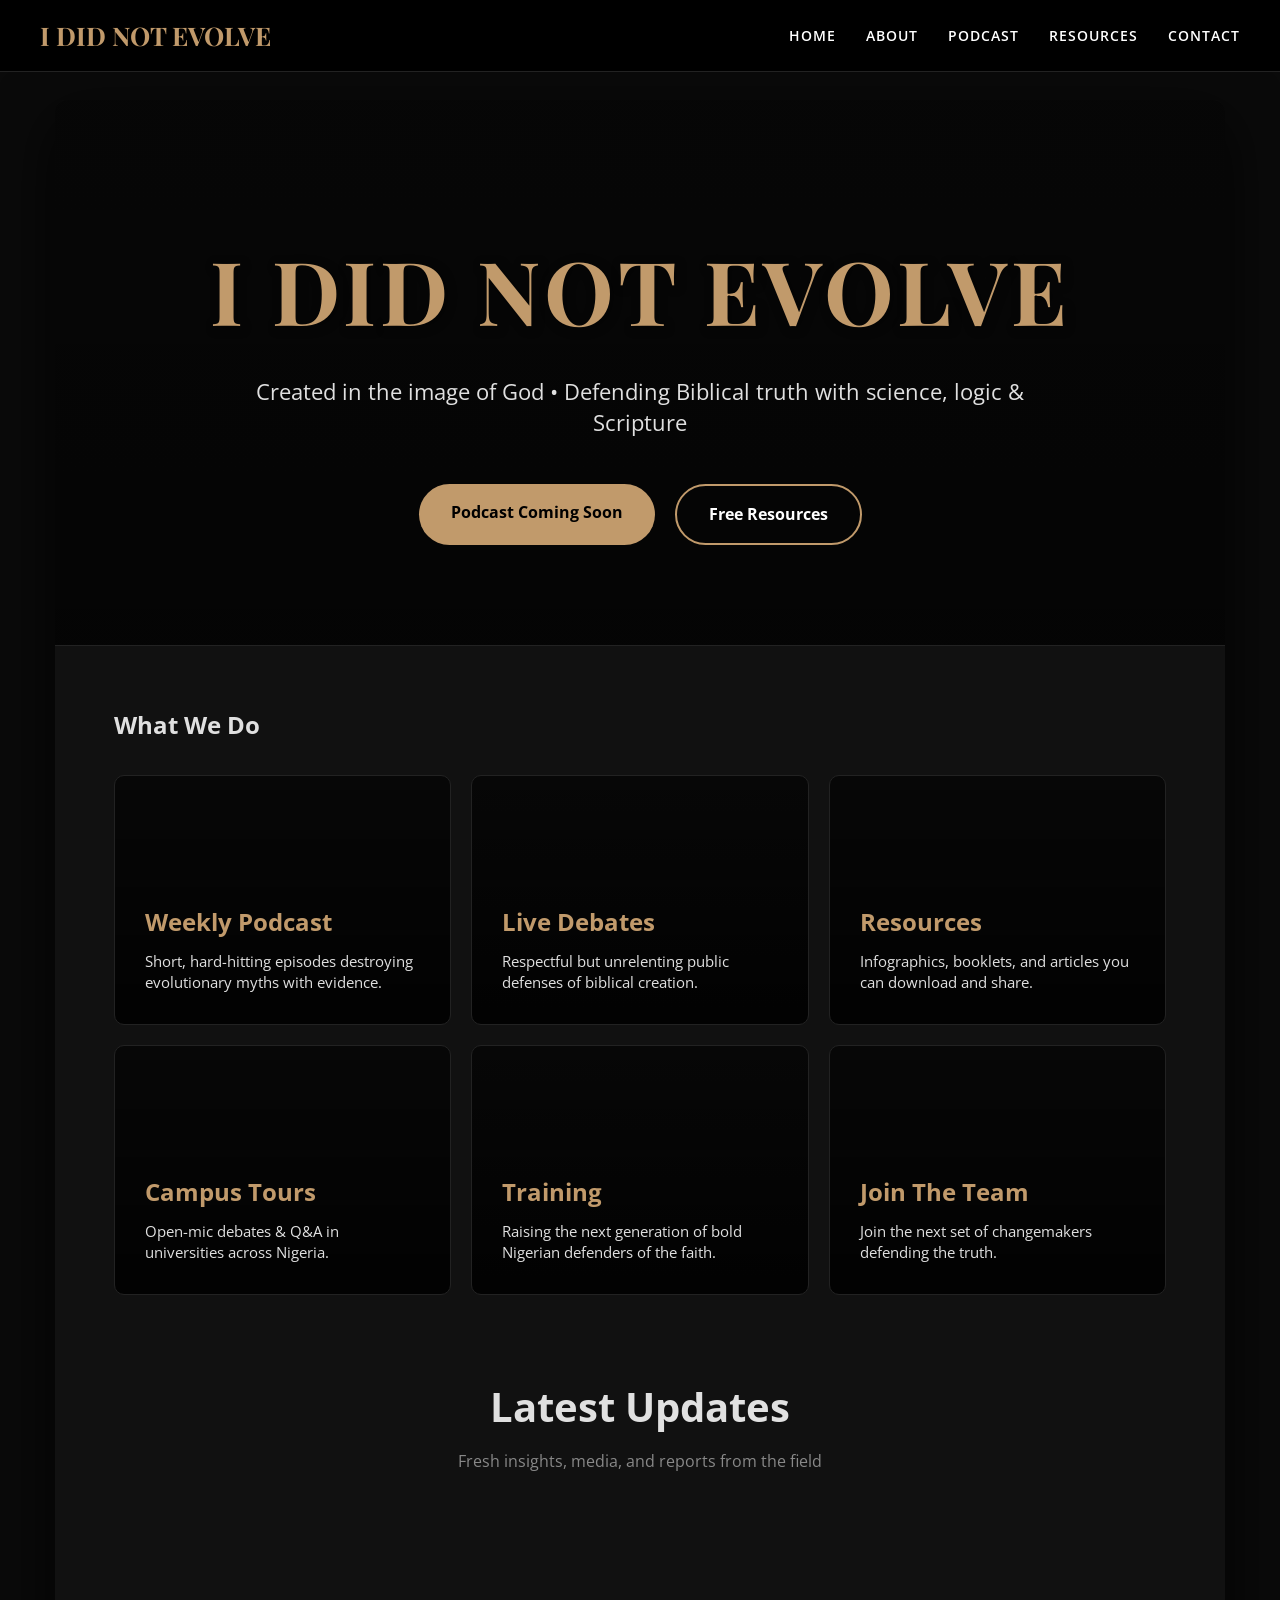
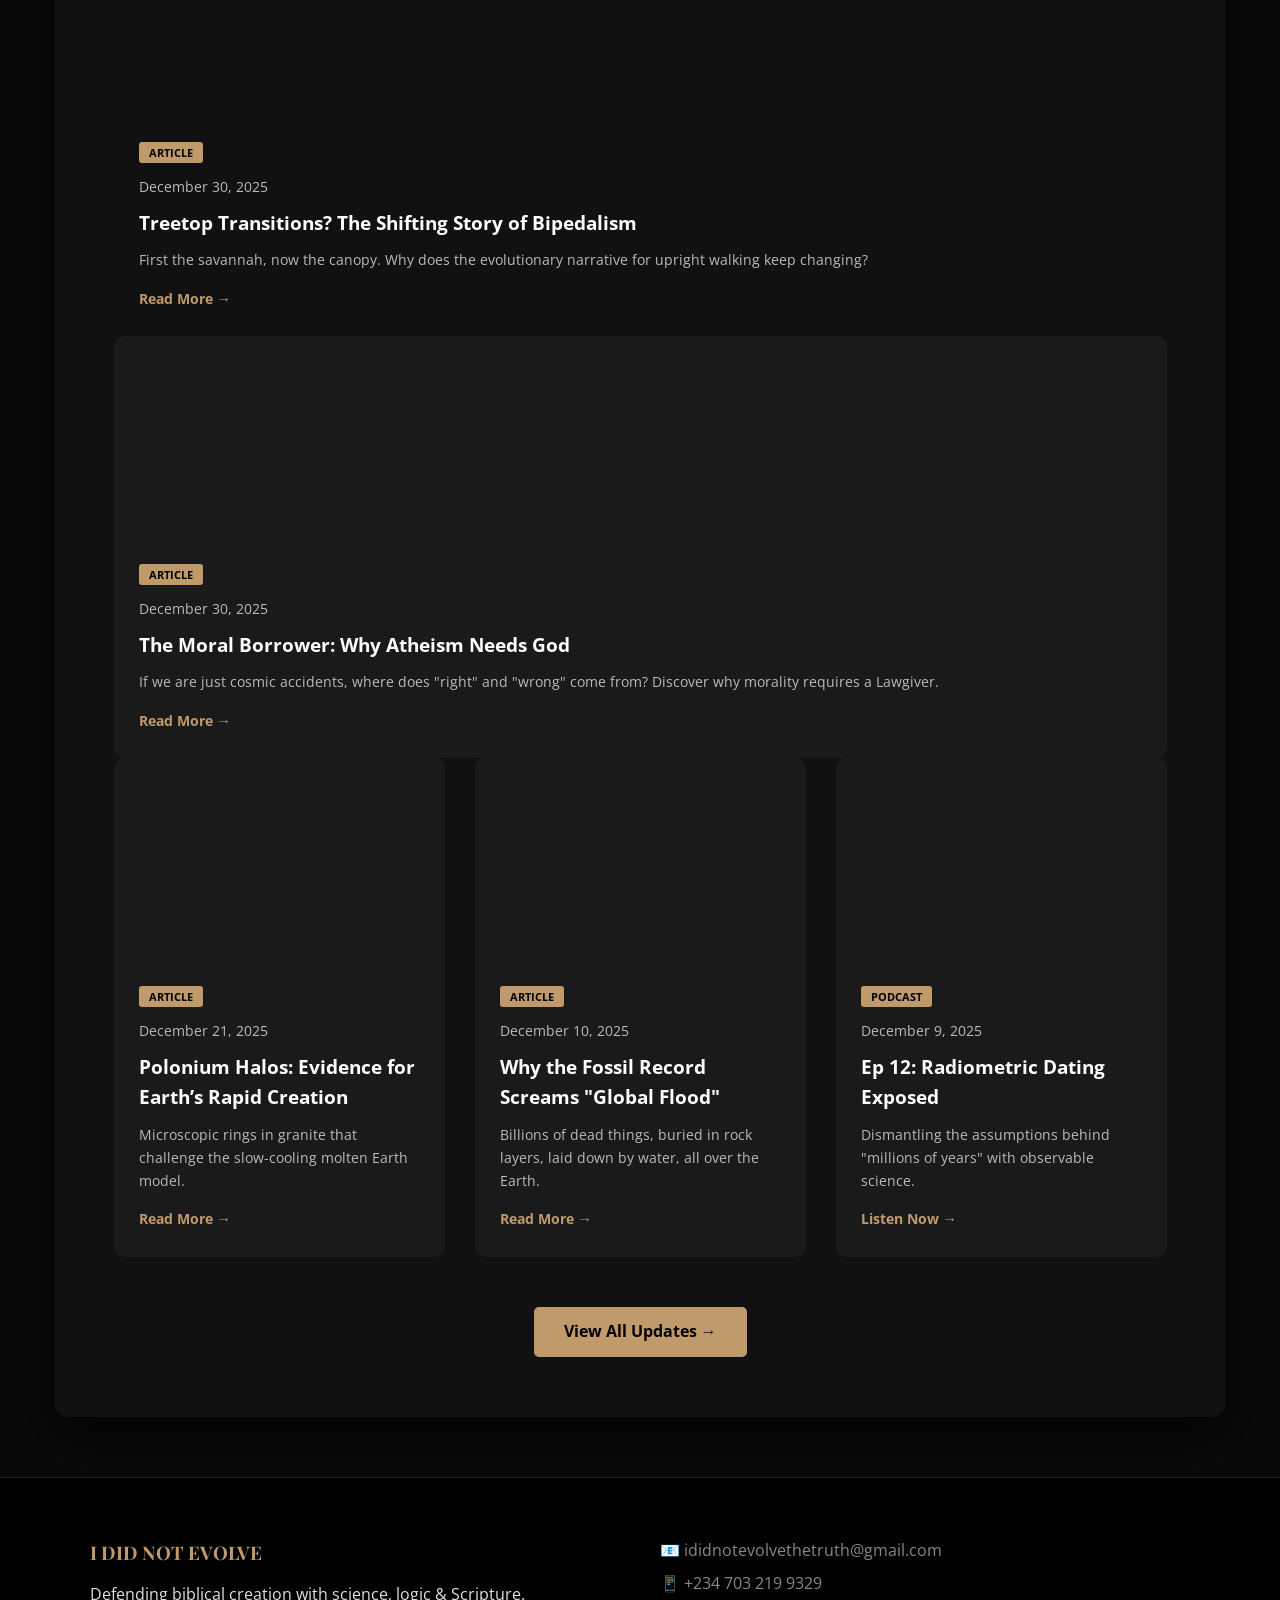
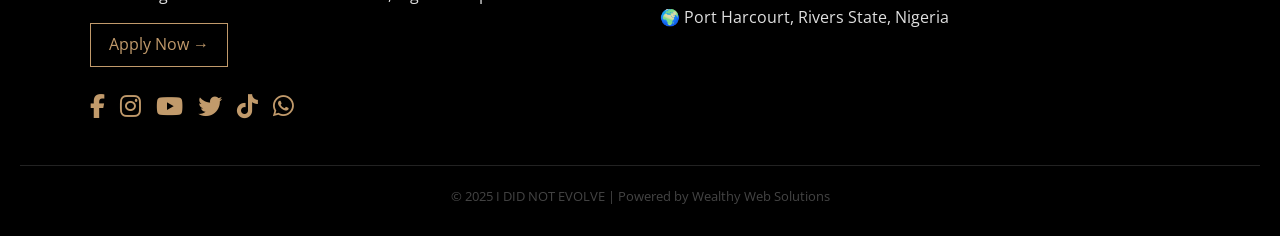
<file: index.html>
<!DOCTYPE html>
<html lang="en">
<head>
    <meta charset="UTF-8">
    <meta name="viewport" content="width=device-width, initial-scale=1.0">
    <title>Home | I DID NOT EVOLVE</title>
    <link rel="stylesheet" href="https://cdnjs.cloudflare.com/ajax/libs/font-awesome/6.4.2/css/all.min.css">
    <link href="https://fonts.googleapis.com/css2?family=Playfair+Display:wght@700;900&family=Open+Sans:wght@400;600&display=swap" rel="stylesheet">
    <style>
        /* ==================== BASE STYLES ==================== */
        * { margin: 0; padding: 0; box-sizing: border-box; }
        body { 
            background: #0a0a0a; 
            color: #e0e0e0; 
            font-family: 'Open Sans', sans-serif;
            line-height: 1.6;
            overflow-x: hidden;
        }

        /* ==================== NAVIGATION (DO NOT CHANGE) ==================== */
        .navbar {
            position: fixed;
            top: 0;
            width: 100%;
            background: rgba(0,0,0,0.95);
            padding: 15px 40px;
            display: flex;
            justify-content: space-between;
            align-items: center;
            z-index: 2000;
            backdrop-filter: blur(15px);
            border-bottom: 1px solid #222;
        }

        .logo {
            font-family: 'Playfair Display', serif;
            font-size: 1.6rem;
            color: #c19a6b;
            font-weight: 700;
            text-decoration: none;
            z-index: 2100;
        }

        .nav-links {
            list-style: none;
            display: flex;
            gap: 30px;
        }

        .nav-links a {
            color: white;
            text-decoration: none;
            font-weight: 600;
            font-size: 0.9rem;
            transition: color 0.3s;
            text-transform: uppercase;
            letter-spacing: 1px;
        }

        .nav-links a:hover { color: #c19a6b; }

        .menu-toggle {
            display: none;
            flex-direction: column;
            gap: 5px;
            cursor: pointer;
            z-index: 2100;
        }

        .menu-toggle span {
            width: 25px;
            height: 3px;
            background: #c19a6b;
            transition: 0.3s;
        }

        /* ==================== CONTENT LAYOUT ==================== */
        .page-container {
            max-width: 1200px; 
            margin: 100px auto 40px;
            padding: 0 15px;
        }

        .main-card {
            background: #111;
            box-shadow: 0 20px 60px rgba(0,0,0,0.8);
            border-radius: 12px;
            overflow: hidden;
            padding: 0; /* Changed to 0 so hero can span edge-to-edge if needed */
        }

        /* ==================== HERO SECTION (UPDATED) ==================== */
        .page-hero {
            text-align: center;
            padding: 100px 5%;
            background: linear-gradient(rgba(0,0,0,0.7), rgba(0,0,0,0.7)), 
                        url('https://images.unsplash.com/photo-1506318137071-a8e063b4bcc0?q=80&w=2070') center/cover;
            border-bottom: 1px solid #222;
        }

/* ==================== HERO SECTION (FIXED STARS) ==================== */
.page-hero {
    text-align: center;
    padding: 120px 5% 100px; /* Increased top padding for better spacing */
    /* Deep space background with a subtle dark overlay */
    background: linear-gradient(rgba(0, 0, 0, 0.6), rgba(0, 0, 0, 0.8)), 
                url('https://www.transparenttextures.com/patterns/stardust.png'), /* Texture layer for extra stars */
                url('https://images.unsplash.com/photo-1534796636912-3b95b3ab5986?q=80&w=2071') center center;
    background-size: auto, auto, cover;
    background-attachment: fixed; /* Parallax effect makes stars feel deeper */
    border-bottom: 1px solid #222;
}

.page-hero h1 {
    font-family: 'Playfair Display', serif;
    font-size: clamp(3rem, 10vw, 5.5rem);
    color: #c19a6b;
    margin-bottom: 15px;
    text-transform: uppercase;
    letter-spacing: 4px;
    text-shadow: 2px 2px 10px rgba(0,0,0,0.5); /* Helps text pop against stars */
}

.hero-subtitle {
    font-size: clamp(1rem, 3vw, 1.4rem);
    color: #e0e0e0;
    max-width: 850px;
    margin: 0 auto 45px;
    font-weight: 400;
    line-height: 1.4;
}

.hero-btns {
    display: flex;
    gap: 20px;
    justify-content: center;
    flex-wrap: wrap;
}

/* Button styles to match the image precisely */
.btn-coming-soon {
    background: #c19a6b;
    color: #000;
    padding: 16px 32px;
    text-decoration: none;
    font-weight: 700;
    border-radius: 50px;
    transition: 0.3s;
}

.btn-outline {
    background: transparent;
    color: #fff;
    padding: 16px 32px;
    text-decoration: none;
    font-weight: 700;
    border: 2px solid #c19a6b;
    border-radius: 50px;
    transition: 0.3s;
}
        .btn-coming-soon:hover, .btn-outline:hover {
            transform: scale(1.05);
            opacity: 0.9;
        }

        .page-content { padding: 60px 5%; }

        /* ==================== WHAT WE DO CARDS ==================== */
        .cards {
            display: grid;
            grid-template-columns: repeat(auto-fit, minmax(300px, 1fr));
            gap: 20px;
            margin-top: 30px;
        }

        .card-link { text-decoration: none; color: inherit; }

        .card {
            height: 250px;
            border-radius: 10px;
            padding: 30px;
            display: flex;
            flex-direction: column;
            justify-content: flex-end;
            transition: transform 0.3s ease, border 0.3s ease;
            border: 1px solid #222;
        }

        .card:hover { 
            transform: translateY(-10px); 
            border-color: #c19a6b;
        }

        .card h3 { color: #c19a6b; margin-bottom: 10px; font-size: 1.5rem; }
        .card p { font-size: 0.95rem; margin-bottom: 0; line-height: 1.4; }

        /* ==================== LATEST UPDATES GRID ==================== */
        .latest-updates { margin-top: 80px; }
        .latest-updates h2 { text-align: center; margin-bottom: 10px; font-size: 2.5rem; }
        .section-subtitle { text-align: center; color: #888; margin-bottom: 40px; }

        .updates-grid {
            display: grid;
            grid-template-columns: repeat(auto-fit, minmax(300px, 1fr));
            gap: 30px;
        }

        .update-card {
            background: #1a1a1a;
            border-radius: 10px;
            overflow: hidden;
            transition: 0.3s;
        }

        .update-card:hover { background: #222; }

        .update-image {
            height: 200px;
            background-size: cover;
            background-position: center;
        }

        .update-content { padding: 25px; }

        .tag {
            background: #c19a6b;
            color: #000;
            padding: 3px 10px;
            font-size: 0.7rem;
            font-weight: 700;
            text-transform: uppercase;
            border-radius: 3px;
        }

        .date { font-size: 0.8rem; color: #666; margin: 10px 0; }
        .update-content h3 { font-size: 1.2rem; margin-bottom: 10px; color: #fff; }
        .update-content p { font-size: 0.9rem; color: #bbb; }

        .read-more {
            color: #c19a6b;
            text-decoration: none;
            font-weight: 700;
            font-size: 0.9rem;
            display: inline-block;
            margin-top: 15px;
        }

        .view-all { text-align: center; margin-top: 50px; }
        .btn-primary {
            display: inline-block;
            padding: 12px 30px;
            background: #c19a6b;
            color: #000;
            text-decoration: none;
            font-weight: 700;
            border-radius: 5px;
            transition: 0.3s;
        }
        .btn-primary:hover { background: #e2b784; }

        /* ==================== FOOTER ==================== */
        .footer {
            background: #000;
            padding: 60px 20px 30px;
            border-top: 1px solid #222;
            margin-top: 60px;
        }

        .footer-grid {
            max-width: 1100px;
            margin: 0 auto;
            display: grid;
            grid-template-columns: repeat(auto-fit, minmax(280px, 1fr));
            gap: 40px;
            margin-bottom: 40px;
        }

        .footer-left h3 { color: #c19a6b; font-family: 'Playfair Display', serif; margin-bottom: 15px; }
        
        .join-btn {
            display: inline-block;
            margin-top: 15px;
            color: #c19a6b;
            border: 1px solid #c19a6b;
            padding: 8px 18px;
            text-decoration: none;
            transition: 0.3s;
        }

        .footer-right a { color: #888; text-decoration: none; display: block; margin-bottom: 8px; }

        .social-links {
            margin-top: 20px;
            display: flex;
            gap: 15px;
        }
        .social-links a {
            display: inline-block;
            font-size: 1.5rem;
            color: #c19a6b;
            transition: 0.3s;
        }
        .social-links a:hover {
            color: #fff;
            transform: translateY(-3px);
        }

        .footer-bottom {
            text-align: center;
            border-top: 1px solid #222;
            padding-top: 20px;
            font-size: 0.8rem;
            color: #444;
        }

        /* ==================== MOBILE STYLES ==================== */
        @media (max-width: 768px) {
            .navbar { padding: 15px 20px; }
            .menu-toggle { display: flex; }
            .nav-links {
                position: fixed;
                right: -100%;
                top: 0;
                height: 100vh;
                width: 75%;
                background: #111;
                flex-direction: column;
                justify-content: center;
                align-items: center;
                transition: 0.4s;
                box-shadow: -10px 0 30px rgba(0,0,0,0.5);
            }
            .nav-links.active { right: 0; }
            .page-hero { padding: 80px 20px; }
            .page-content { padding: 40px 20px; }
        }
    </style>
</head>
<body>

    <nav class="navbar">
        <a href="index.html" class="logo">I DID NOT EVOLVE</a>
        <div class="menu-toggle" id="mobile-menu">
            <span></span><span></span><span></span>
        </div>
        <ul class="nav-links" id="nav-list">
            <li><a href="index.html">Home</a></li>
            <li><a href="about.html">About</a></li>
            <li><a href="podcast.html">Podcast</a></li>
            <li><a href="resources.html">Resources</a></li>
            <li><a href="contact.html">Contact</a></li>
        </ul>
    </nav>

    <main class="page-container">
        <div class="main-card">
            
            <header class="page-hero">
                <h1>I DID NOT EVOLVE</h1>
                <p class="hero-subtitle">Created in the image of God • Defending Biblical truth with science, logic & Scripture</p>
                <div class="hero-btns">
                    <a href="podcast.html" class="btn-coming-soon">Podcast Coming Soon</a>
                    <a href="resources.html" class="btn-outline">Free Resources</a>
                </div>
            </header>

            <section class="page-content">
                <section class="services">
                    <h2>What We Do</h2>
                    <div class="cards">
                        <a href="podcast.html" class="card-link">
                            <div class="card" style="background: linear-gradient(rgba(0,0,0,0.6), rgba(0,0,0,0.9)), url('https://images.unsplash.com/photo-1516280440614-37939bbacd81?ixlib=rb-4.0.3&q=85') center/cover;">
                                <h3>Weekly Podcast</h3>
                                <p>Short, hard-hitting episodes destroying evolutionary myths with evidence.</p>
                            </div>
                        </a>
                        <a href="debates.html" class="card-link">
                            <div class="card" style="background: linear-gradient(rgba(0,0,0,0.6), rgba(0,0,0,0.9)), url('https://images.unsplash.com/photo-1591115765373-5207764f72e7?ixlib=rb-4.0.3&auto=format&fit=crop&q=85') center/cover;">
                                <h3>Live Debates</h3>
                                <p>Respectful but unrelenting public defenses of biblical creation.</p>
                            </div>
                        </a>
                        <a href="resources.html" class="card-link">
                            <div class="card" style="background: linear-gradient(rgba(0,0,0,0.6), rgba(0,0,0,0.9)), url('https://images.unsplash.com/photo-1456513080510-7bf3a84b82f8?ixlib=rb-4.0.3&q=85') center/cover;">
                                <h3>Resources</h3>
                                <p>Infographics, booklets, and articles you can download and share.</p>
                            </div>
                        </a>
                        <a href="campus.html" class="card-link">
                            <div class="card" style="background: linear-gradient(rgba(0,0,0,0.6), rgba(0,0,0,0.9)), url('https://images.unsplash.com/photo-1523050854058-8df90110c9f1?ixlib=rb-4.0.3&auto=format&fit=crop&q=85') center/cover;">
                                <h3>Campus Tours</h3>
                                <p>Open-mic debates & Q&A in universities across Nigeria.</p>
                            </div>
                        </a>
                        <a href="training.html" class="card-link">
                            <div class="card" style="background: linear-gradient(rgba(0,0,0,0.6), rgba(0,0,0,0.9)), url('https://images.unsplash.com/photo-1524178232363-1fb2b075b655?ixlib=rb-4.0.3&q=85') center/cover;">
                                <h3>Training</h3>
                                <p>Raising the next generation of bold Nigerian defenders of the faith.</p>
                            </div>
                        </a>
                        <a href="join.html" class="card-link">
                            <div class="card" style="background: linear-gradient(rgba(0,0,0,0.6), rgba(0,0,0,0.9)), url('https://images.unsplash.com/photo-1552664730-d307ca884978?ixlib=rb-4.0.3&q=85') center/cover;">
                                <h3>Join The Team</h3>
                                <p>Join the next set of changemakers defending the truth.</p>
                            </div>
                        </a>
                    </div>
                </section>

                <section class="latest-updates">
                    <h2>Latest Updates</h2>
                    <p class="section-subtitle">Fresh insights, media, and reports from the field</p>
                
                        <article class="update-grid">
    <div class="update-image" style="background-image: url('https://images.unsplash.com/photo-1540573133985-87b6da6d54a9?q=80&w=2070')"></div>
    <div class="update-content">
        <span class="tag">Article</span>
        <p class="date">December 30, 2025</p>
        <h3>Treetop Transitions? The Shifting Story of Bipedalism</h3>
        <p>First the savannah, now the canopy. Why does the evolutionary narrative for upright walking keep changing?</p>
        <a href="articles/treetop-transitions.html" class="read-more">Read More →</a>
    </div>
</article>
   <article class="update-card">
    <div class="update-image" style="background-image: url('https://images.unsplash.com/photo-1589829545856-d10d557cf95f?q=80&w=2070')"></div>
    <div class="update-content">
        <span class="tag">Article</span>
        <p class="date">December 30, 2025</p>
        <h3>The Moral Borrower: Why Atheism Needs God</h3>
        <p>If we are just cosmic accidents, where does "right" and "wrong" come from? Discover why morality requires a Lawgiver.</p>
        <a href="articles/the moral borrower.html" class="read-more">Read More →</a>
    </div>
</article>
                    <div class="updates-grid">
                        <article class="update-card">
                            <div class="update-image" style="background-image: url('https://dl0.creation.com/articles/p018/c01837/Po-radiohalo.jpg')"></div>
                            <div class="update-content">
                                <span class="tag">Article</span>
                                <p class="date">December 21, 2025</p>
                                <h3>Polonium Halos: Evidence for Earth’s Rapid Creation</h3>
                                <p>Microscopic rings in granite that challenge the slow-cooling molten Earth model.</p>
                                <a href="articles/polonium halos.html" class="read-more">Read More →</a>
                            </div>
                        </article>

                        <article class="update-card">
                            <div class="update-image" style="background-image: url('https://images.unsplash.com/photo-1504221507732-5246c045949b?ixlib=rb-4.0.3')"></div>
                            <div class="update-content">
                                <span class="tag">Article</span>
                                <p class="date">December 10, 2025</p>
                                <h3>Why the Fossil Record Screams "Global Flood"</h3>
                                <p>Billions of dead things, buried in rock layers, laid down by water, all over the Earth.</p>
                                <a href="articles/fossil-record.html" class="read-more">Read More →</a>
                            </div>
                        </article>

                        <article class="update-card">
                            <div class="update-image" style="background-image: url('https://images.unsplash.com/photo-1516280440614-37939bbacd81?ixlib=rb-4.0.3')"></div>
                            <div class="update-content">
                                <span class="tag">Podcast</span>
                                <p class="date">December 9, 2025</p>
                                <h3>Ep 12: Radiometric Dating Exposed</h3>
                                <p>Dismantling the assumptions behind "millions of years" with observable science.</p>
                                <a href="podcast/episode12.html" class="read-more">Listen Now →</a>
                            </div>
                        </article>
                    </div>
                    <div class="view-all">
                        <a href="blog.html" class="btn-primary">View All Updates →</a>
                    </div>
                </section>
            </section>
        </div>
    </main>

    <footer class="footer">
        <div class="footer-grid">
            <div class="footer-left">
                <h3>I DID NOT EVOLVE</h3>
                <p>Defending biblical creation with science, logic & Scripture.</p>
                <a href="join.html" class="join-btn">Apply Now →</a>
                
                <div class="social-links">
                    <a href="https://www.facebook.com/profile.php?id=61584518368456" target="_blank"><i class="fab fa-facebook-f"></i></a>
                    <a href="#" target="_blank"><i class="fab fa-instagram"></i></a>
                    <a href="https://www.youtube.com/channel/UCOtWmMrzQCxBkkfKr8X-W4g" target="_blank"><i class="fab fa-youtube"></i></a>
                    <a href="#" target="_blank"><i class="fab fa-twitter"></i></a>
                    <a href="https://vm.tiktok.com/ZSHwoRY2uQePm-SBfeh/" target="_blank"><i class="fab fa-tiktok"></i></a>
                    <a href="https://chat.whatsapp.com/JIuwK2x0REJ1VQvrjfP2Wc?mode=wwt" target="_blank"><i class="fab fa-whatsapp"></i></a>
                </div>
            </div>
            <div class="footer-right">
                <a href="mailto:ididnotevolvethetruth@gmail.com">📧 ididnotevolvethetruth@gmail.com</a>
                <a href="https://wa.me/2347032199329">📱 +234 703 219 9329</a>
                <p>🌍 Port Harcourt, Rivers State, Nigeria</p>
            </div>
        </div>
        <div class="footer-bottom">
            © 2025 I DID NOT EVOLVE | Powered by Wealthy Web Solutions
        </div>
    </footer>

    <script>
        const menuToggle = document.getElementById('mobile-menu');
        const navList = document.getElementById('nav-list');

        menuToggle.addEventListener('click', () => {
            navList.classList.toggle('active');
        });
        
        document.querySelectorAll('.nav-links a').forEach(link => {
            link.addEventListener('click', () => {
                navList.classList.remove('active');
            });
        });
    </script>
</body>
</html>
</file>
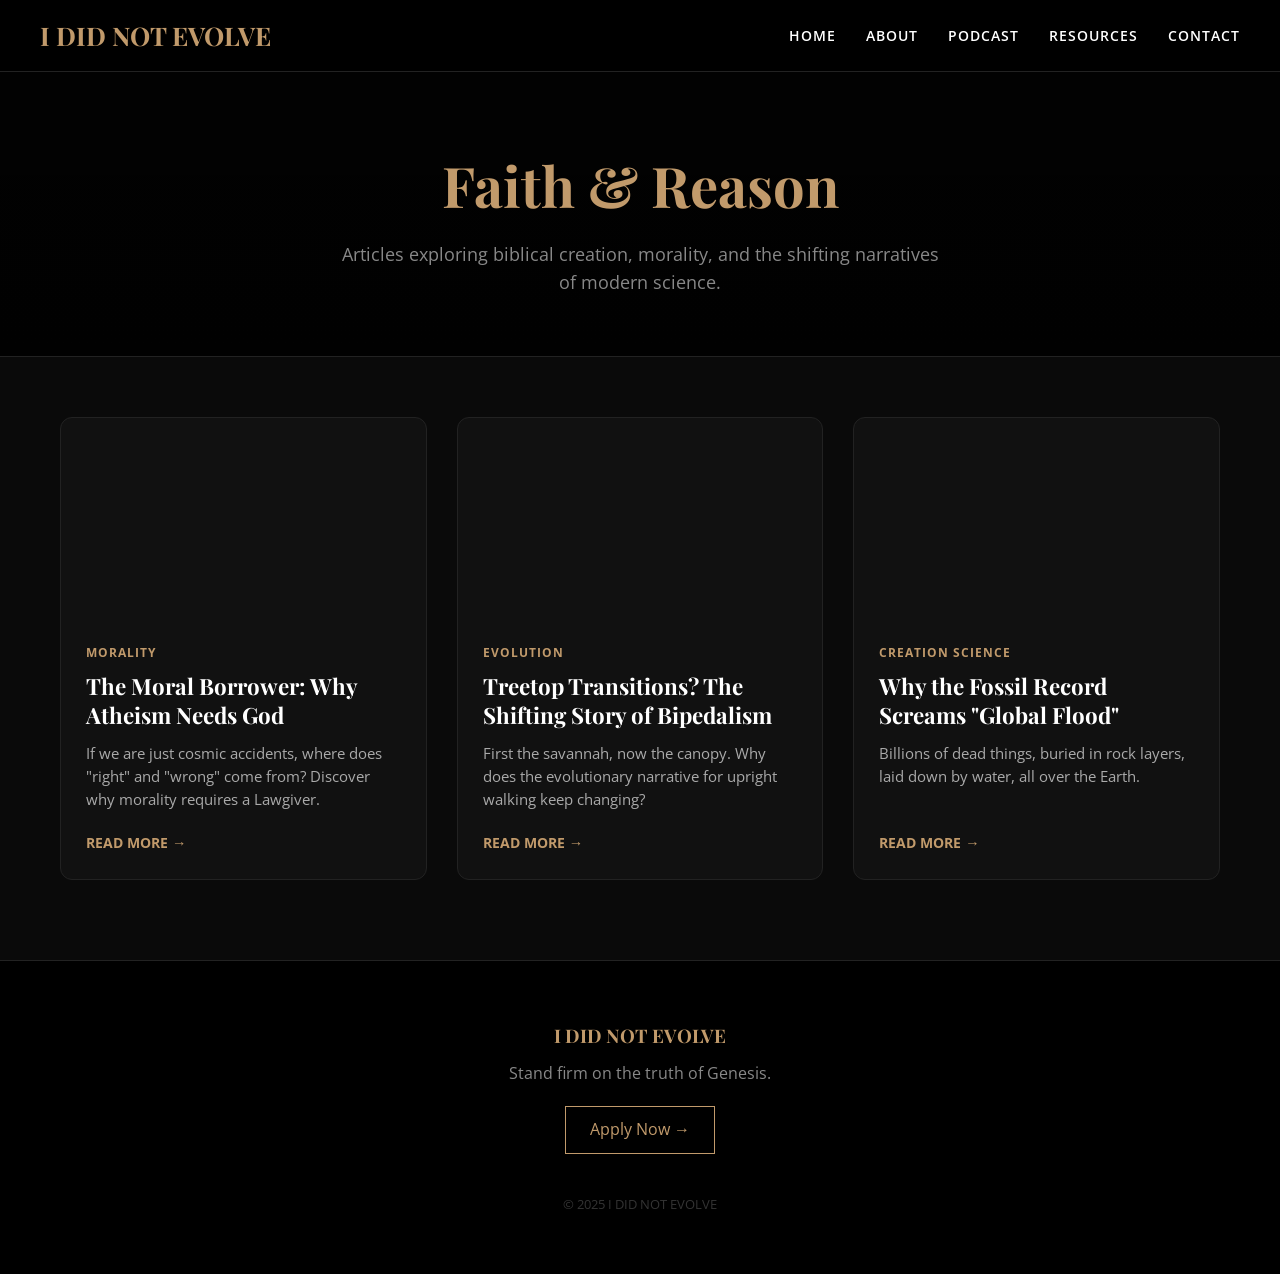
<file: blog.html>
<!DOCTYPE html>
<html lang="en">
<head>
    <meta charset="UTF-8">
    <meta name="viewport" content="width=device-width, initial-scale=1.0">
    <title>Blog Archive | I DID NOT EVOLVE</title>
    <link href="https://fonts.googleapis.com/css2?family=Playfair+Display:wght@700;900&family=Open+Sans:wght@400;600&display=swap" rel="stylesheet">
    <style>
        /* ==================== BASE STYLES ==================== */
        * { margin: 0; padding: 0; box-sizing: border-box; }
        body { background: #0a0a0a; color: #e0e0e0; font-family: 'Open Sans', sans-serif; line-height: 1.6; }

        /* ==================== NAVIGATION ==================== */
        .navbar { position: fixed; top: 0; width: 100%; background: rgba(0,0,0,0.95); padding: 15px 40px; display: flex; justify-content: space-between; align-items: center; z-index: 2000; backdrop-filter: blur(15px); border-bottom: 1px solid #222; }
        .logo { font-family: 'Playfair Display', serif; font-size: 1.6rem; color: #c19a6b; font-weight: 700; text-decoration: none; }
        .nav-links { list-style: none; display: flex; gap: 30px; }
        .nav-links a { color: white; text-decoration: none; font-weight: 600; font-size: 0.9rem; text-transform: uppercase; letter-spacing: 1px; transition: 0.3s; }
        .nav-links a:hover { color: #c19a6b; }

        /* ==================== BLOG HEADER ==================== */
        .blog-header { padding: 140px 5% 60px; text-align: center; background: linear-gradient(rgba(0,0,0,0.8), rgba(0,0,0,0.9)), url('https://images.unsplash.com/photo-1534796636912-3b95b3ab5986?q=80&w=2071') center/cover; border-bottom: 1px solid #222; }
        .blog-header h1 { font-family: 'Playfair Display', serif; font-size: 3.5rem; color: #c19a6b; margin-bottom: 10px; }
        .blog-header p { color: #888; font-size: 1.1rem; max-width: 600px; margin: 0 auto; }

        /* ==================== BLOG GRID ==================== */
        .blog-container { max-width: 1200px; margin: 60px auto; padding: 0 20px; }
        .blog-grid { display: grid; grid-template-columns: repeat(auto-fit, minmax(320px, 1fr)); gap: 30px; }

        .blog-card { background: #111; border-radius: 12px; overflow: hidden; border: 1px solid #222; transition: 0.3s ease; display: flex; flex-direction: column; }
        .blog-card:hover { transform: translateY(-10px); border-color: #c19a6b; box-shadow: 0 10px 30px rgba(0,0,0,0.5); }
        
        .blog-img { height: 200px; background-size: cover; background-position: center; }
        .blog-info { padding: 25px; flex-grow: 1; display: flex; flex-direction: column; }
        .tag { color: #c19a6b; font-size: 0.75rem; font-weight: 700; text-transform: uppercase; letter-spacing: 1px; display: block; margin-bottom: 10px; }
        .blog-info h3 { font-family: 'Playfair Display', serif; font-size: 1.4rem; color: #fff; margin-bottom: 12px; line-height: 1.3; }
        .blog-info p { font-size: 0.95rem; color: #aaa; margin-bottom: 20px; line-height: 1.5; }
        .read-link { margin-top: auto; color: #c19a6b; text-decoration: none; font-weight: 700; font-size: 0.9rem; text-transform: uppercase; }

        /* ==================== FOOTER ==================== */
        .footer { background: #000; padding: 60px 20px; border-top: 1px solid #222; margin-top: 80px; text-align: center; }
        .join-btn { display: inline-block; color: #c19a6b; border: 1px solid #c19a6b; padding: 10px 24px; text-decoration: none; transition: 0.3s; }
        .join-btn:hover { background: #c19a6b; color: #000; }

        @media (max-width: 768px) { .blog-header h1 { font-size: 2.5rem; } }
    </style>
</head>
<body>

    <nav class="navbar">
        <a href="index.html" class="logo">I DID NOT EVOLVE</a>
        <div class="menu-toggle" id="mobile-menu"><span></span><span></span><span></span></div>
        <ul class="nav-links" id="nav-list">
            <li><a href="index.html">Home</a></li>
            <li><a href="about.html">About</a></li>
            <li><a href="podcast.html">Podcast</a></li>
            <li><a href="resources.html">Resources</a></li>
            <li><a href="contact.html">Contact</a></li>
        </ul>
    </nav>

    <header class="blog-header">
        <h1>Faith & Reason</h1>
        <p>Articles exploring biblical creation, morality, and the shifting narratives of modern science.</p>
    </header>

    <main class="blog-container">
        <div class="blog-grid">
            
            <article class="blog-card">
                <div class="blog-img" style="background-image: url('https://images.unsplash.com/photo-1589829545856-d10d557cf95f?q=80&w=2070')"></div>
                <div class="blog-info">
                    <span class="tag">Morality</span>
                    <h3>The Moral Borrower: Why Atheism Needs God</h3>
                    <p>If we are just cosmic accidents, where does "right" and "wrong" come from? Discover why morality requires a Lawgiver.</p>
                    <a href="articles/the-moral-borrower.html" class="read-link">Read More →</a>
                </div>
            </article>

            <article class="blog-card">
                <div class="blog-img" style="background-image: url('https://images.unsplash.com/photo-1540573133985-87b6da6d54a9?q=80&w=2070')"></div>
                <div class="blog-info">
                    <span class="tag">Evolution</span>
                    <h3>Treetop Transitions? The Shifting Story of Bipedalism</h3>
                    <p>First the savannah, now the canopy. Why does the evolutionary narrative for upright walking keep changing?</p>
                    <a href="articles/treetop-transitions.html" class="read-link">Read More →</a>
                </div>
            </article>

            <article class="blog-card">
                <div class="blog-img" style="background-image: url('https://images.unsplash.com/photo-1504221507732-5246c045949b?ixlib=rb-4.0.3')"></div>
                <div class="blog-info">
                    <span class="tag">Creation Science</span>
                    <h3>Why the Fossil Record Screams "Global Flood"</h3>
                    <p>Billions of dead things, buried in rock layers, laid down by water, all over the Earth.</p>
                    <a href="articles/fossil-record.html" class="read-link">Read More →</a>
                </div>
            </article>

        </div>
    </main>

    <footer class="footer">
        <h3 style="color: #c19a6b; font-family: 'Playfair Display'; margin-bottom: 10px;">I DID NOT EVOLVE</h3>
        <p style="margin-bottom: 20px; color: #888;">Stand firm on the truth of Genesis.</p>
        <a href="join.html" class="join-btn">Apply Now →</a>
        <p style="margin-top: 40px; font-size: 0.8rem; color: #333;">© 2025 I DID NOT EVOLVE</p>
    </footer>

</body>
</html>
</file>
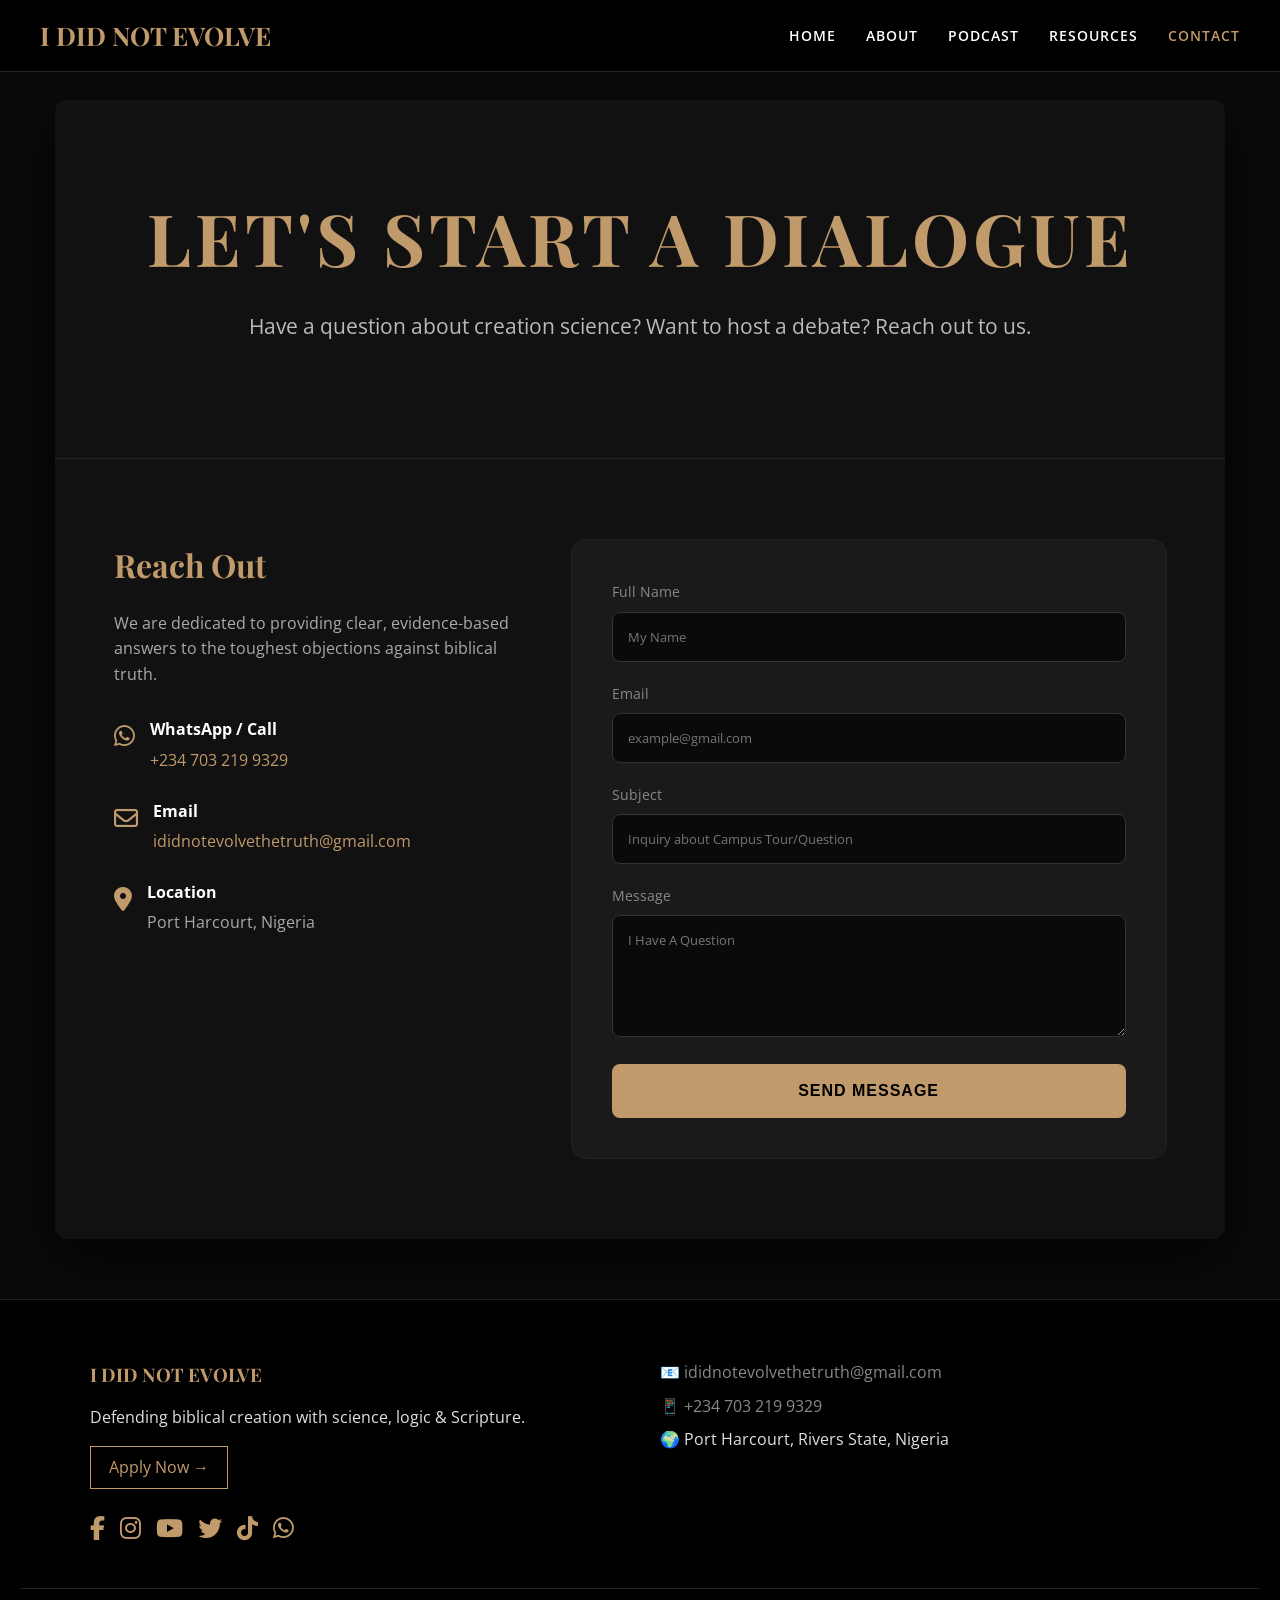
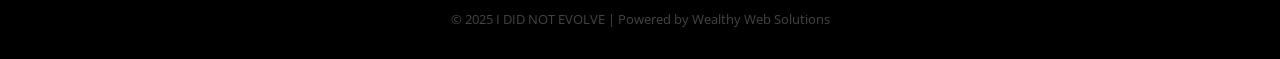
<file: contact.html>
<!DOCTYPE html>
<html lang="en">
<head>
    <meta charset="UTF-8">
    <meta name="viewport" content="width=device-width, initial-scale=1.0">
    <title>Contact Us | I DID NOT EVOLVE</title>
    <link rel="stylesheet" href="https://cdnjs.cloudflare.com/ajax/libs/font-awesome/6.4.2/css/all.min.css">
    <link href="https://fonts.googleapis.com/css2?family=Playfair+Display:wght@700;900&family=Open+Sans:wght@400;600&display=swap" rel="stylesheet">
    <link rel="stylesheet" href="style.css">
</head>
<body>

    <nav class="navbar">
        <a href="index.html" class="logo">I DID NOT EVOLVE</a>
        <div class="menu-toggle" id="mobile-menu"><span></span><span></span><span></span></div>
        <ul class="nav-links" id="nav-list">
            <li><a href="index.html">Home</a></li>
            <li><a href="about.html">About</a></li>
            <li><a href="podcast.html">Podcast</a></li>
            <li><a href="resources.html">Resources</a></li>
            <li><a href="contact.html" style="color:#c19a6b">Contact</a></li>
        </ul>
    </nav>

    <main class="page-container">
        <div class="main-card">
            
            <header class="page-hero">
                <h1>Let's Start a Dialogue</h1>
                <p class="hero-subtitle">Have a question about creation science? Want to host a debate? Reach out to us.</p>
            </header>

            <section class="page-content">
                <div class="contact-grid">
                    
                    <div class="contact-info">
                        <h2>Reach Out</h2>
                        <p>We are dedicated to providing clear, evidence-based answers to the toughest objections against biblical truth.</p>
                        
                        <div class="contact-method">
                            <div class="icon-box"><i class="fab fa-whatsapp"></i></div>
                            <div class="method-text">
                                <h4>WhatsApp / Call</h4>
                                <a href="https://wa.me/2347032199329">+234 703 219 9329</a>
                            </div>
                        </div>

                        <div class="contact-method">
                            <div class="icon-box"><i class="far fa-envelope"></i></div>
                            <div class="method-text">
                                <h4>Email</h4>
                                <a href="mailto:ididnotevolvethetruth@gmail.com">ididnotevolvethetruth@gmail.com</a>
                            </div>
                        </div>

                        <div class="contact-method">
                            <div class="icon-box"><i class="fas fa-location-dot"></i></div>
                            <div class="method-text">
                                <h4>Location</h4>
                                <p>Port Harcourt, Nigeria</p>
                            </div>
                        </div>
                    </div>

                    <div class="form-card">
                        <form action="https://formspree.io/f/mzdpgavn" method="POST">
                            <div class="form-group">
                                <label>Full Name</label>
                                <input type="text" name="name" placeholder="My Name" required>
                            </div>
                            <div class="form-group">
                                <label>Email</label>
                                <input type="email" name="email" placeholder="example@gmail.com" required>
                            </div>
                            <div class="form-group">
                                <label>Subject</label>
                                <input type="text" name="subject" placeholder="Inquiry about Campus Tour/Question">
                            </div>
                            <div class="form-group">
                                <label>Message</label>
                                <textarea name="message" rows="5" placeholder="I Have A Question" required></textarea>
                            </div>
                            <button type="submit" class="submit-btn">Send Message</button>
                        </form>
                    </div>

                </div>
            </section>
        </div>
    </main>

       <footer class="footer">
        <div class="footer-grid">
            <div class="footer-left">
                <h3>I DID NOT EVOLVE</h3>
                <p>Defending biblical creation with science, logic & Scripture.</p>
                <a href="join.html" class="join-btn">Apply Now →</a>
                
                <div class="social-links">
                    <a href="https://www.facebook.com/profile.php?id=61584518368456" target="_blank"><i class="fab fa-facebook-f"></i></a>
                    <a href="#" target="_blank"><i class="fab fa-instagram"></i></a>
                    <a href="https://www.youtube.com/channel/UCOtWmMrzQCxBkkfKr8X-W4g" target="_blank"><i class="fab fa-youtube"></i></a>
                    <a href="#" target="_blank"><i class="fab fa-twitter"></i></a>
                    <a href="https://vm.tiktok.com/ZSHwoRY2uQePm-SBfeh/" target="_blank"><i class="fab fa-tiktok"></i></a>
                    <a href="https://chat.whatsapp.com/JIuwK2x0REJ1VQvrjfP2Wc?mode=wwt" target="_blank"><i class="fab fa-whatsapp"></i></a>
                </div>
            </div>
            <div class="footer-right">
                <a href="mailto:ididnotevolvethetruth@gmail.com">📧 ididnotevolvethetruth@gmail.com</a>
                <a href="https://wa.me/2347032199329">📱 +234 703 219 9329</a>
                <p>🌍 Port Harcourt, Rivers State, Nigeria</p>
            </div>
        </div>
        <div class="footer-bottom">
            © 2025 I DID NOT EVOLVE | Powered by Wealthy Web Solutions
        </div>
    </footer>
    <script>
        const menuToggle = document.getElementById('mobile-menu');
        const navList = document.getElementById('nav-list');
        menuToggle.addEventListener('click', () => { navList.classList.toggle('active'); });
    </script>
</body>
</html>
</file>
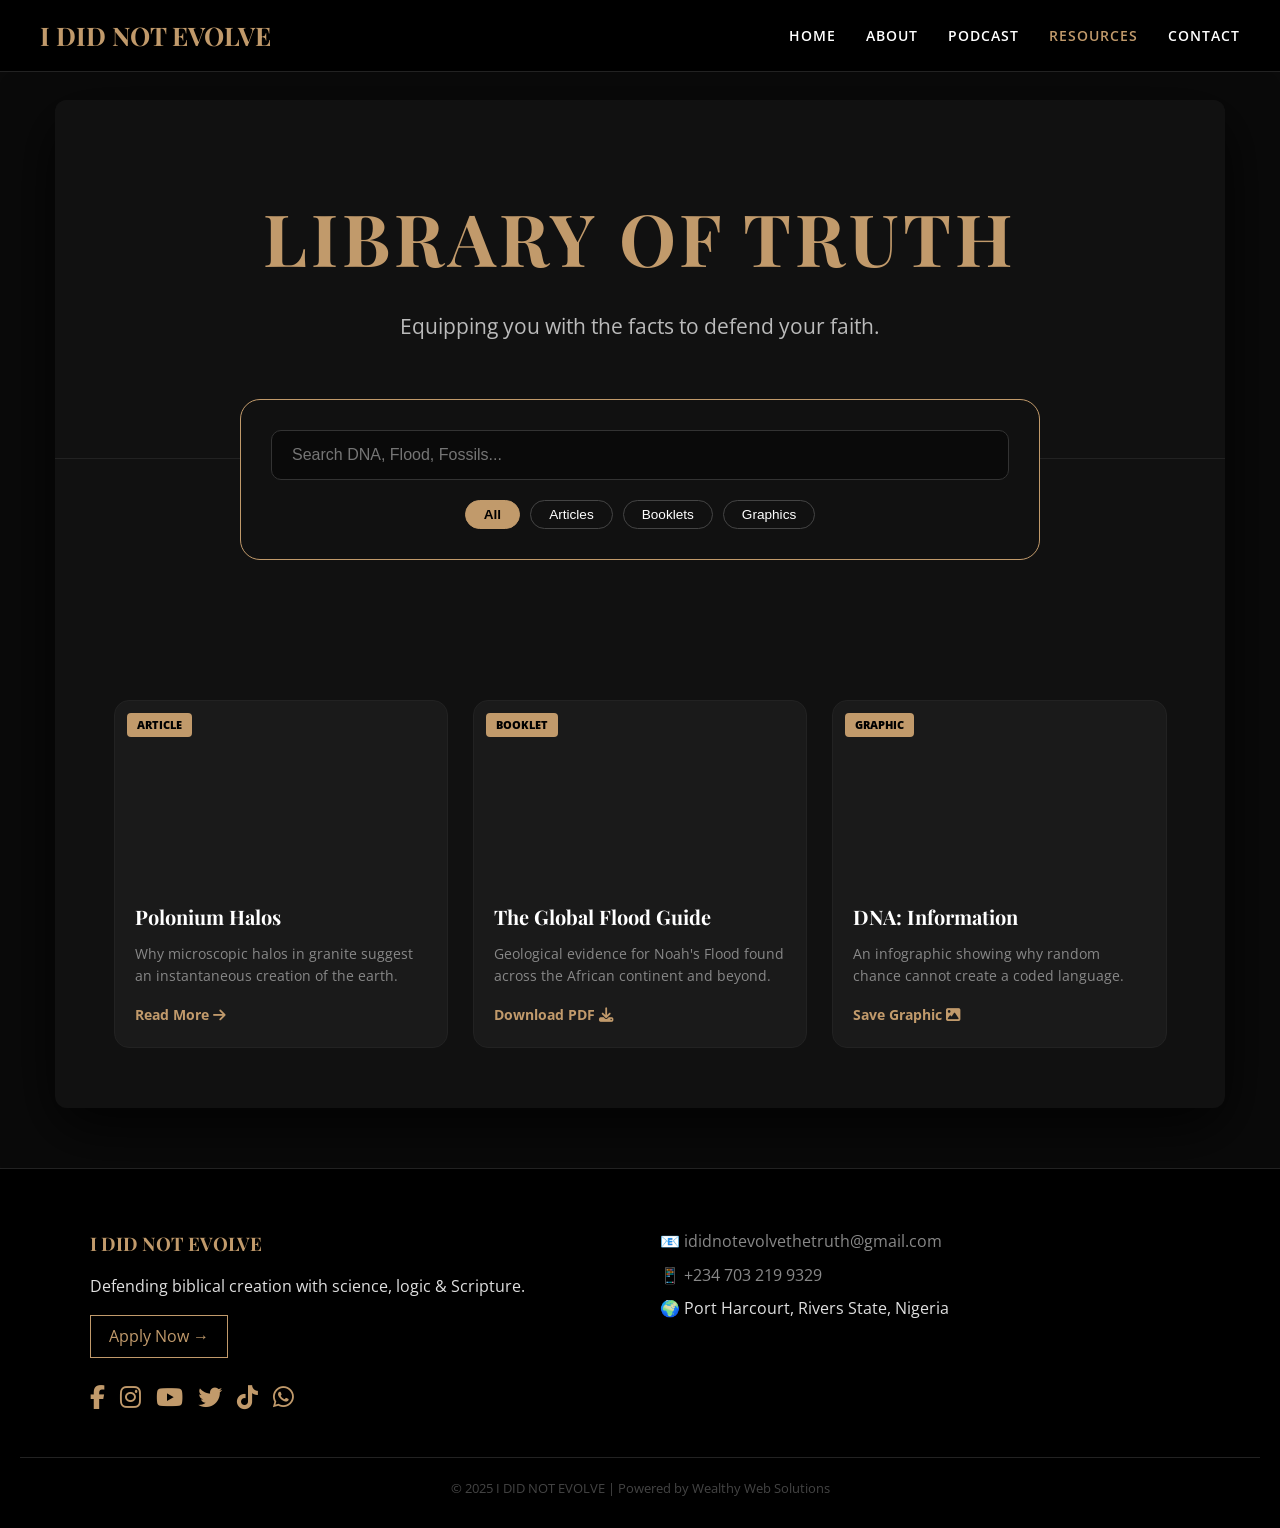
<file: resources.html>
<!DOCTYPE html>
<html lang="en">
<head>
    <meta charset="UTF-8">
    <meta name="viewport" content="width=device-width, initial-scale=1.0">
    <title>Resources | I DID NOT EVOLVE</title>
    <link rel="stylesheet" href="https://cdnjs.cloudflare.com/ajax/libs/font-awesome/6.4.2/css/all.min.css">
    <link href="https://fonts.googleapis.com/css2?family=Playfair+Display:wght@700;900&family=Open+Sans:wght@400;600&display=swap" rel="stylesheet">
    <link rel="stylesheet" href="style.css">
</head>
<body>

    <nav class="navbar">
        <a href="index.html" class="logo">I DID NOT EVOLVE</a>
        <div class="menu-toggle" id="mobile-menu"><span></span><span></span><span></span></div>
        <ul class="nav-links" id="nav-list">
            <li><a href="index.html">Home</a></li>
            <li><a href="about.html">About</a></li>
            <li><a href="podcast.html">Podcast</a></li>
            <li><a href="resources.html" style="color:#c19a6b">Resources</a></li>
            <li><a href="contact.html">Contact</a></li>
        </ul>
    </nav>

    <main class="page-container">
        <div class="main-card">
            
            <header class="page-hero">
                <h1>Library of Truth</h1>
                <p class="hero-subtitle">Equipping you with the facts to defend your faith.</p>
            </header>

            <div class="search-container">
                <input type="text" id="searchInput" class="search-bar" placeholder="Search DNA, Flood, Fossils...">
                <div class="filter-btns">
                    <button class="filter-btn active" data-filter="all">All</button>
                    <button class="filter-btn" data-filter="article">Articles</button>
                    <button class="filter-btn" data-filter="booklet">Booklets</button>
                    <button class="filter-btn" data-filter="graphic">Graphics</button>
                </div>
            </div>

            <section class="page-content">
                <div id="noResults"><i class="fas fa-search fa-2x"></i><br><br>No resources match your search.</div>
                
                <div class="resource-grid" id="resourceGrid">
                    <div class="res-card" data-category="article">
                        <div class="res-image" style="background-image: url('https://images.unsplash.com/photo-1532094349884-543bc11b234d?ixlib=rb-4.0.3')">
                            <span class="res-tag">Article</span>
                        </div>
                        <div class="res-content">
                            <h3>Polonium Halos</h3>
                            <p>Why microscopic halos in granite suggest an instantaneous creation of the earth.</p>
                            <a href="#" class="res-action">Read More <i class="fas fa-arrow-right"></i></a>
                        </div>
                    </div>

                    <div class="res-card" data-category="booklet">
                        <div class="res-image" style="background-image: url('https://images.unsplash.com/photo-1504221507732-5246c045949b?ixlib=rb-4.0.3')">
                            <span class="res-tag">Booklet</span>
                        </div>
                        <div class="res-content">
                            <h3>The Global Flood Guide</h3>
                            <p>Geological evidence for Noah's Flood found across the African continent and beyond.</p>
                            <a href="#" class="res-action">Download PDF <i class="fas fa-download"></i></a>
                        </div>
                    </div>

                    <div class="res-card" data-category="graphic">
                        <div class="res-image" style="background-image: url('https://images.unsplash.com/photo-1530210124550-912dc1381cb8?ixlib=rb-4.0.3')">
                            <span class="res-tag">Graphic</span>
                        </div>
                        <div class="res-content">
                            <h3>DNA: Information</h3>
                            <p>An infographic showing why random chance cannot create a coded language.</p>
                            <a href="#" class="res-action">Save Graphic <i class="fas fa-image"></i></a>
                        </div>
                    </div>
                </div>
            </section>
        </div>
    </main>
  <footer class="footer">
        <div class="footer-grid">
            <div class="footer-left">
                <h3>I DID NOT EVOLVE</h3>
                <p>Defending biblical creation with science, logic & Scripture.</p>
                <a href="join.html" class="join-btn">Apply Now →</a>
                
                <div class="social-links">
                    <a href="https://www.facebook.com/profile.php?id=61584518368456" target="_blank"><i class="fab fa-facebook-f"></i></a>
                    <a href="#" target="_blank"><i class="fab fa-instagram"></i></a>
                    <a href="https://www.youtube.com/channel/UCOtWmMrzQCxBkkfKr8X-W4g" target="_blank"><i class="fab fa-youtube"></i></a>
                    <a href="#" target="_blank"><i class="fab fa-twitter"></i></a>
                    <a href="https://vm.tiktok.com/ZSHwoRY2uQePm-SBfeh/" target="_blank"><i class="fab fa-tiktok"></i></a>
                    <a href="https://chat.whatsapp.com/JIuwK2x0REJ1VQvrjfP2Wc?mode=wwt" target="_blank"><i class="fab fa-whatsapp"></i></a>
                </div>
            </div>
            <div class="footer-right">
                <a href="mailto:ididnotevolvethetruth@gmail.com">📧 ididnotevolvethetruth@gmail.com</a>
                <a href="https://wa.me/2347032199329">📱 +234 703 219 9329</a>
                <p>🌍 Port Harcourt, Rivers State, Nigeria</p>
            </div>
        </div>
        <div class="footer-bottom">
            © 2025 I DID NOT EVOLVE | Powered by Wealthy Web Solutions
        </div>
    </footer>
    <script>
        // MOBILE MENU
        const menuToggle = document.getElementById('mobile-menu');
        const navList = document.getElementById('nav-list');
        menuToggle.addEventListener('click', () => { navList.classList.toggle('active'); });

        // SEARCH & FILTER
        const searchInput = document.getElementById('searchInput');
        const filterBtns = document.querySelectorAll('.filter-btn');
        const cards = document.querySelectorAll('.res-card');
        const noResults = document.getElementById('noResults');

        function filterResources() {
            const query = searchInput.value.toLowerCase();
            const activeFilter = document.querySelector('.filter-btn.active').dataset.filter;
            let count = 0;

            cards.forEach(card => {
                const title = card.querySelector('h3').innerText.toLowerCase();
                const desc = card.querySelector('p').innerText.toLowerCase();
                const category = card.dataset.category;

                const matchesSearch = title.includes(query) || desc.includes(query);
                const matchesFilter = activeFilter === 'all' || category === activeFilter;

                if (matchesSearch && matchesFilter) {
                    card.classList.remove('hidden');
                    count++;
                } else {
                    card.classList.add('hidden');
                }
            });
            noResults.style.display = count === 0 ? 'block' : 'none';
        }

        searchInput.addEventListener('input', filterResources);
        filterBtns.forEach(btn => {
            btn.addEventListener('click', () => {
                filterBtns.forEach(b => b.classList.remove('active'));
                btn.classList.add('active');
                filterResources();
            });
        });
    </script>
</body>
</html>
</file>
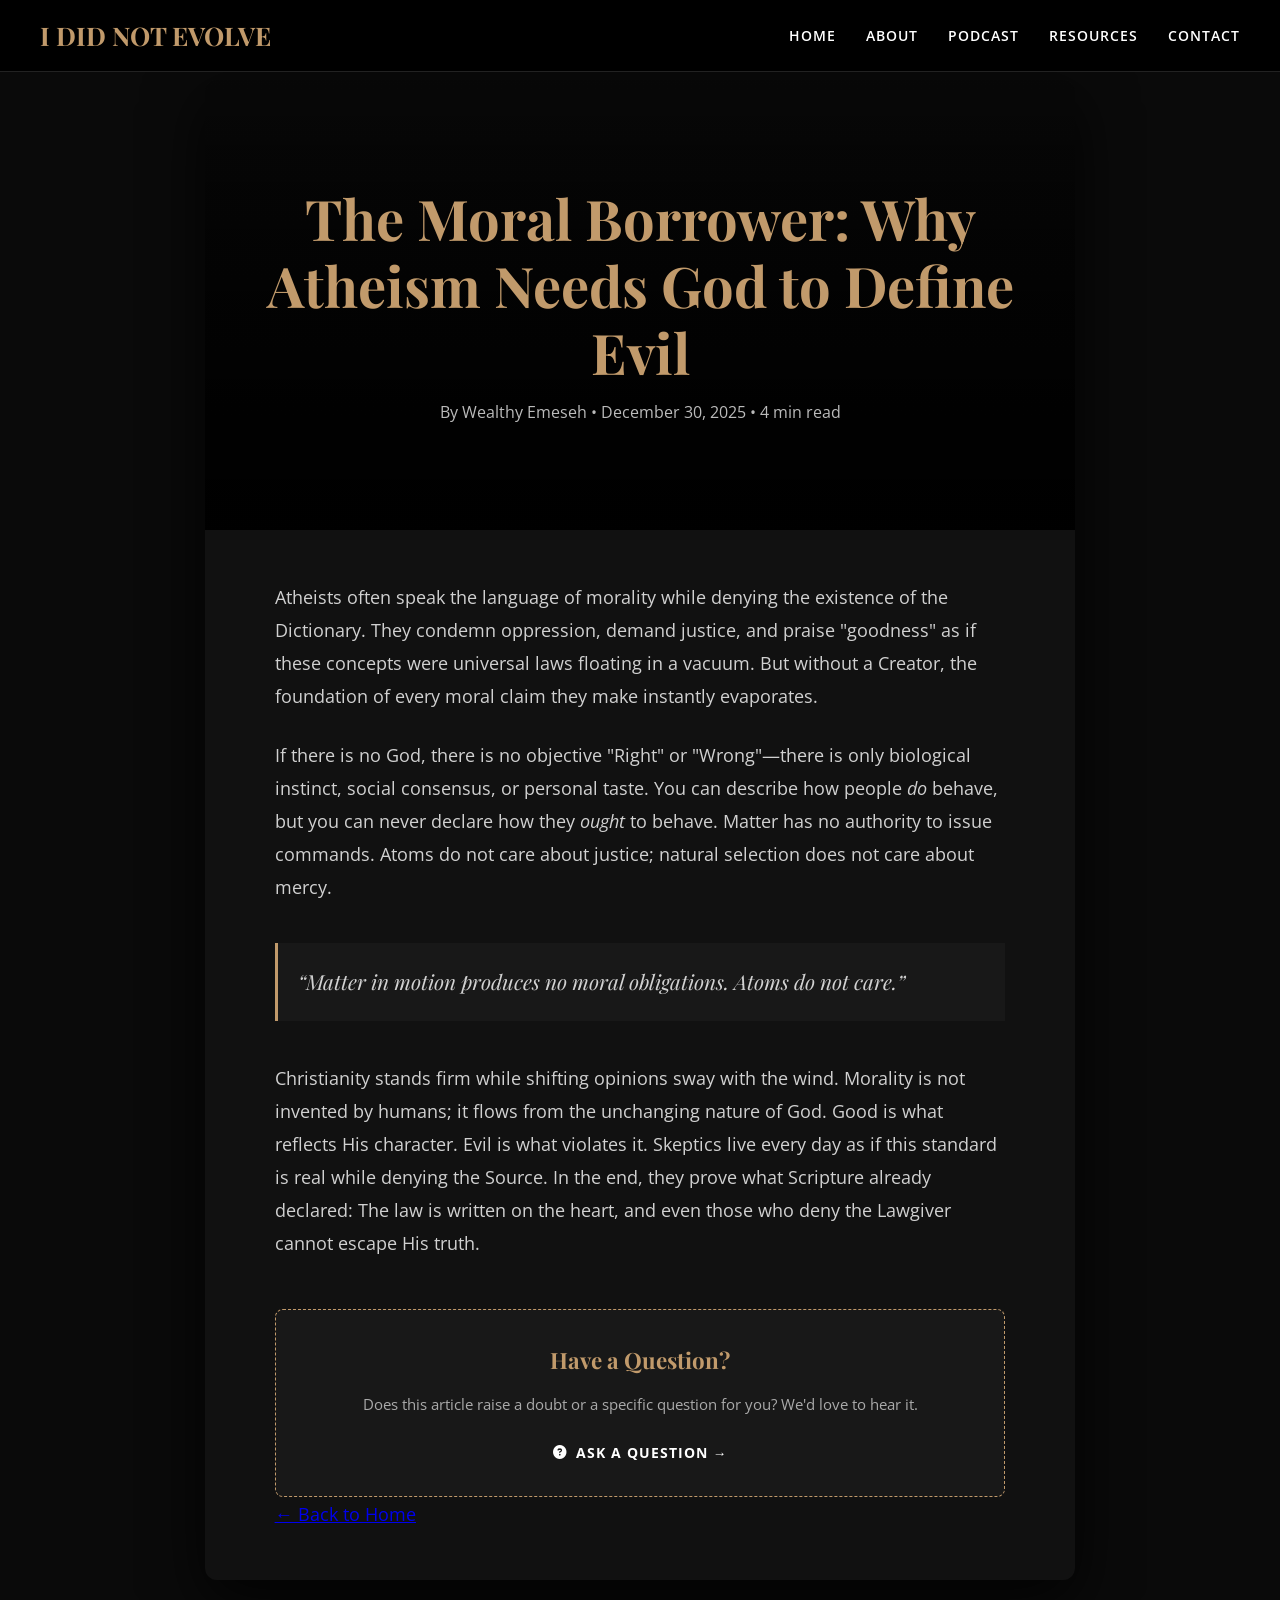
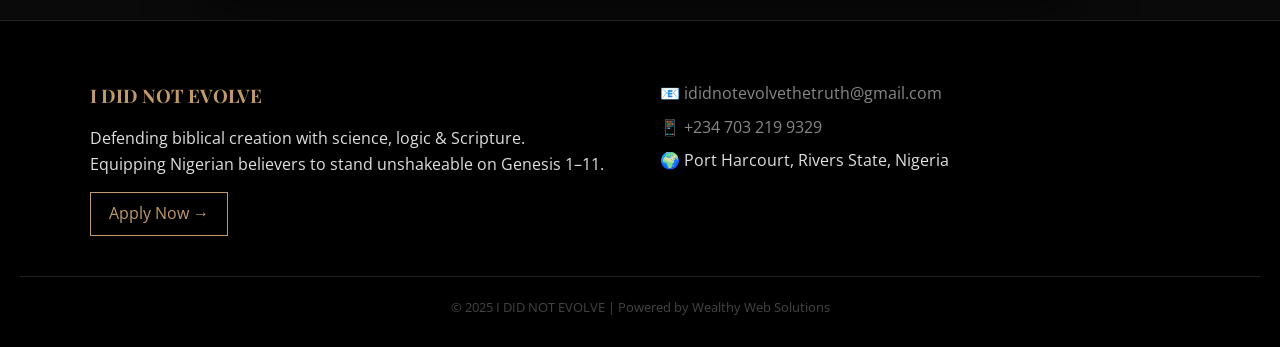
<file: articles/the moral borrower.html>
<!DOCTYPE html>
<html lang="en">
<head>
    <meta charset="UTF-8">
    <meta name="viewport" content="width=device-width, initial-scale=1.0">
    <title>The Moral Borrower: Why Atheism Needs God | I DID NOT EVOLVE</title>
    <link href="https://fonts.googleapis.com/css2?family=Playfair+Display:wght@700;900&family=Open+Sans:wght@400;600&display=swap" rel="stylesheet">
    <link rel="stylesheet" href="https://cdnjs.cloudflare.com/ajax/libs/font-awesome/6.4.2/css/all.min.css">
    <style>
        /* ==================== BASE STYLES ==================== */
        * { margin: 0; padding: 0; box-sizing: border-box; }
        body { 
            background: #0a0a0a; 
            color: #e0e0e0; 
            font-family: 'Open Sans', sans-serif;
            line-height: 1.6;
            overflow-x: hidden;
        }

        /* ==================== NAVIGATION ==================== */
        .navbar {
            position: fixed; top: 0; width: 100%;
            background: rgba(0,0,0,0.95); padding: 15px 40px;
            display: flex; justify-content: space-between; align-items: center;
            z-index: 2000; backdrop-filter: blur(15px);
            border-bottom: 1px solid #222;
        }

        .logo {
            font-family: 'Playfair Display', serif; font-size: 1.6rem;
            color: #c19a6b; font-weight: 700; text-decoration: none;
        }

        .nav-links { list-style: none; display: flex; gap: 30px; }
        .nav-links a {
            color: white; text-decoration: none; font-weight: 600;
            font-size: 0.9rem; transition: 0.3s; text-transform: uppercase; letter-spacing: 1px;
        }
        .nav-links a:hover { color: #c19a6b; }

        .menu-toggle { display: none; flex-direction: column; gap: 5px; cursor: pointer; }
        .menu-toggle span { width: 25px; height: 3px; background: #c19a6b; }

        /* ==================== ARTICLE LAYOUT ==================== */
        .article-container { max-width: 900px; margin: 80px auto 40px; padding: 0 15px; }
        .single-article { background: #111; box-shadow: 0 20px 60px rgba(0,0,0,0.8); border-radius: 12px; overflow: hidden; }

        .article-hero {
            height: 450px; background-size: cover; background-position: center;
            display: flex; flex-direction: column; align-items: center;
            justify-content: center; text-align: center; padding: 30px; position: relative;
        }

        .article-hero::before {
            content: ''; position: absolute; inset: 0;
            background: linear-gradient(to bottom, rgba(0,0,0,0.3), rgba(0,0,0,0.9));
        }

        .article-hero h1 {
            font-family: 'Playfair Display', serif; font-size: clamp(1.8rem, 6vw, 3.5rem);
            color: #c19a6b; position: relative; z-index: 1; line-height: 1.2; margin-bottom: 15px;
        }

        .article-meta { font-size: 1rem; color: #bbb; position: relative; z-index: 1; }

        .article-content { padding: 50px 8%; font-size: 1.15rem; line-height: 1.8; color: #d1d1d1; }
        .article-content p { margin-bottom: 25px; }

        blockquote {
            border-left: 3px solid #c19a6b; padding: 20px; margin: 40px 0;
            background: #181818; font-family: 'Playfair Display', serif;
            font-style: italic; font-size: 1.3rem;
        }

        .back-resources {
            display: inline-block; margin-top: 20px; color: #c19a6b;
            text-decoration: none; font-weight: 700; transition: 0.3s;
        }
        .back-resources:hover { color: #fff; transform: translateX(-5px); }

        /* ==================== QUESTION BOX ==================== */
        .question-section {
            margin-top: 50px; padding: 30px; background: #181818;
            border: 1px dashed #c19a6b; border-radius: 8px; text-align: center;
        }
        .question-section h4 { font-family: 'Playfair Display', serif; color: #c19a6b; font-size: 1.4rem; margin-bottom: 10px; }
        .question-section p { font-size: 0.95rem; color: #aaa; margin-bottom: 15px; }
        .ask-link {
            display: inline-flex; align-items: center; gap: 8px; color: #fff;
            text-decoration: none; font-weight: 700; text-transform: uppercase;
            font-size: 0.85rem; letter-spacing: 1px; transition: 0.3s;
        }
        .ask-link:hover { color: #c19a6b; }

        /* ==================== FOOTER ==================== */
        .footer { background: #000; padding: 60px 20px 30px; border-top: 1px solid #222; }
        .footer-grid { max-width: 1100px; margin: 0 auto; display: grid; grid-template-columns: repeat(auto-fit, minmax(280px, 1fr)); gap: 40px; margin-bottom: 40px; }
        .footer-left h3 { color: #c19a6b; font-family: 'Playfair Display', serif; margin-bottom: 15px; }
        .join-btn {
            display: inline-block; margin-top: 15px; color: #c19a6b; border: 1px solid #c19a6b;
            padding: 8px 18px; text-decoration: none; transition: 0.3s;
        }
        .join-btn:hover { background: #c19a6b; color: #000; }
        .footer-right a { color: #888; text-decoration: none; display: block; margin-bottom: 8px; }
        .footer-bottom { text-align: center; border-top: 1px solid #222; padding-top: 20px; font-size: 0.8rem; color: #444; }

        @media (max-width: 768px) {
            .navbar { padding: 15px 20px; }
            .menu-toggle { display: flex; }
            .nav-links {
                position: fixed; right: -100%; top: 0; height: 100vh; width: 70%;
                background: #111; flex-direction: column; justify-content: center;
                align-items: center; transition: 0.4s;
            }
            .nav-links.active { right: 0; }
        }
    </style>
</head>
<body>

    <nav class="navbar">
        <a href="../index.html" class="logo">I DID NOT EVOLVE</a>
        <div class="menu-toggle" id="mobile-menu">
            <span></span><span></span><span></span>
        </div>
        <ul class="nav-links" id="nav-list">
            <li><a href="../index.html">Home</a></li>
            <li><a href="../about.html">About</a></li>
            <li><a href="../podcast.html">Podcast</a></li>
            <li><a href="../resources.html">Resources</a></li>
            <li><a href="../contact.html">Contact</a></li>
        </ul>
    </nav>

    <main class="article-container">
        <article class="single-article">
            <header class="article-hero" style="background-image: linear-gradient(rgba(0,0,0,0.4), rgba(0,0,0,0.9)), url('https://images.unsplash.com/photo-1589829545856-d10d557cf95f?ixlib=rb-4.0.3');">
                <h1>The Moral Borrower: Why Atheism Needs God to Define Evil</h1>
                <p class="article-meta">By Wealthy Emeseh • December 30, 2025 • 4 min read</p>
            </header>

            <div class="article-content">
                <p>Atheists often speak the language of morality while denying the existence of the Dictionary. They condemn oppression, demand justice, and praise "goodness" as if these concepts were universal laws floating in a vacuum. But without a Creator, the foundation of every moral claim they make instantly evaporates.</p>
                
                <p>If there is no God, there is no objective "Right" or "Wrong"—there is only biological instinct, social consensus, or personal taste. You can describe how people <em>do</em> behave, but you can never declare how they <em>ought</em> to behave. Matter has no authority to issue commands. Atoms do not care about justice; natural selection does not care about mercy.</p>

                <blockquote>
                    “Matter in motion produces no moral obligations. Atoms do not care.” 
                </blockquote>

                <p>Christianity stands firm while shifting opinions sway with the wind. Morality is not invented by humans; it flows from the unchanging nature of God. Good is what reflects His character. Evil is what violates it. Skeptics live every day as if this standard is real while denying the Source. In the end, they prove what Scripture already declared: The law is written on the heart, and even those who deny the Lawgiver cannot escape His truth.</p>

                <div class="question-section">
                    <h4>Have a Question?</h4>
                    <p>Does this article raise a doubt or a specific question for you? We'd love to hear it.</p>
                    <a href="../contact.html" class="ask-link"><i class="fas fa-question-circle"></i> Ask a Question →</a>
                </div>

                <a href="../index.html" class="back-Home">← Back to Home</a>
            </div>
        </article>
    </main>

    <footer class="footer">
        <div class="footer-grid">
            <div class="footer-left">
                <h3>I DID NOT EVOLVE</h3>
                <p>Defending biblical creation with science, logic & Scripture.<br>Equipping Nigerian believers to stand unshakeable on Genesis 1–11.</p>
                <a href="../join.html" class="join-btn">Apply Now →</a>
            </div>
            <div class="footer-right">
                <a href="mailto:ididnotevolvethetruth@gmail.com">📧 ididnotevolvethetruth@gmail.com</a>
                <a href="https://wa.me/2347032199329">📱 +234 703 219 9329</a>
                <p>🌍 Port Harcourt, Rivers State, Nigeria</p>
            </div>
        </div>
        <div class="footer-bottom">
            © 2025 I DID NOT EVOLVE | Powered by Wealthy Web Solutions
        </div>
    </footer>

    <script>
        const menuToggle = document.getElementById('mobile-menu');
        const navList = document.getElementById('nav-list');
        menuToggle.addEventListener('click', () => {
            navList.classList.toggle('active');
        });
    </script>

</body>
</html>
</file>
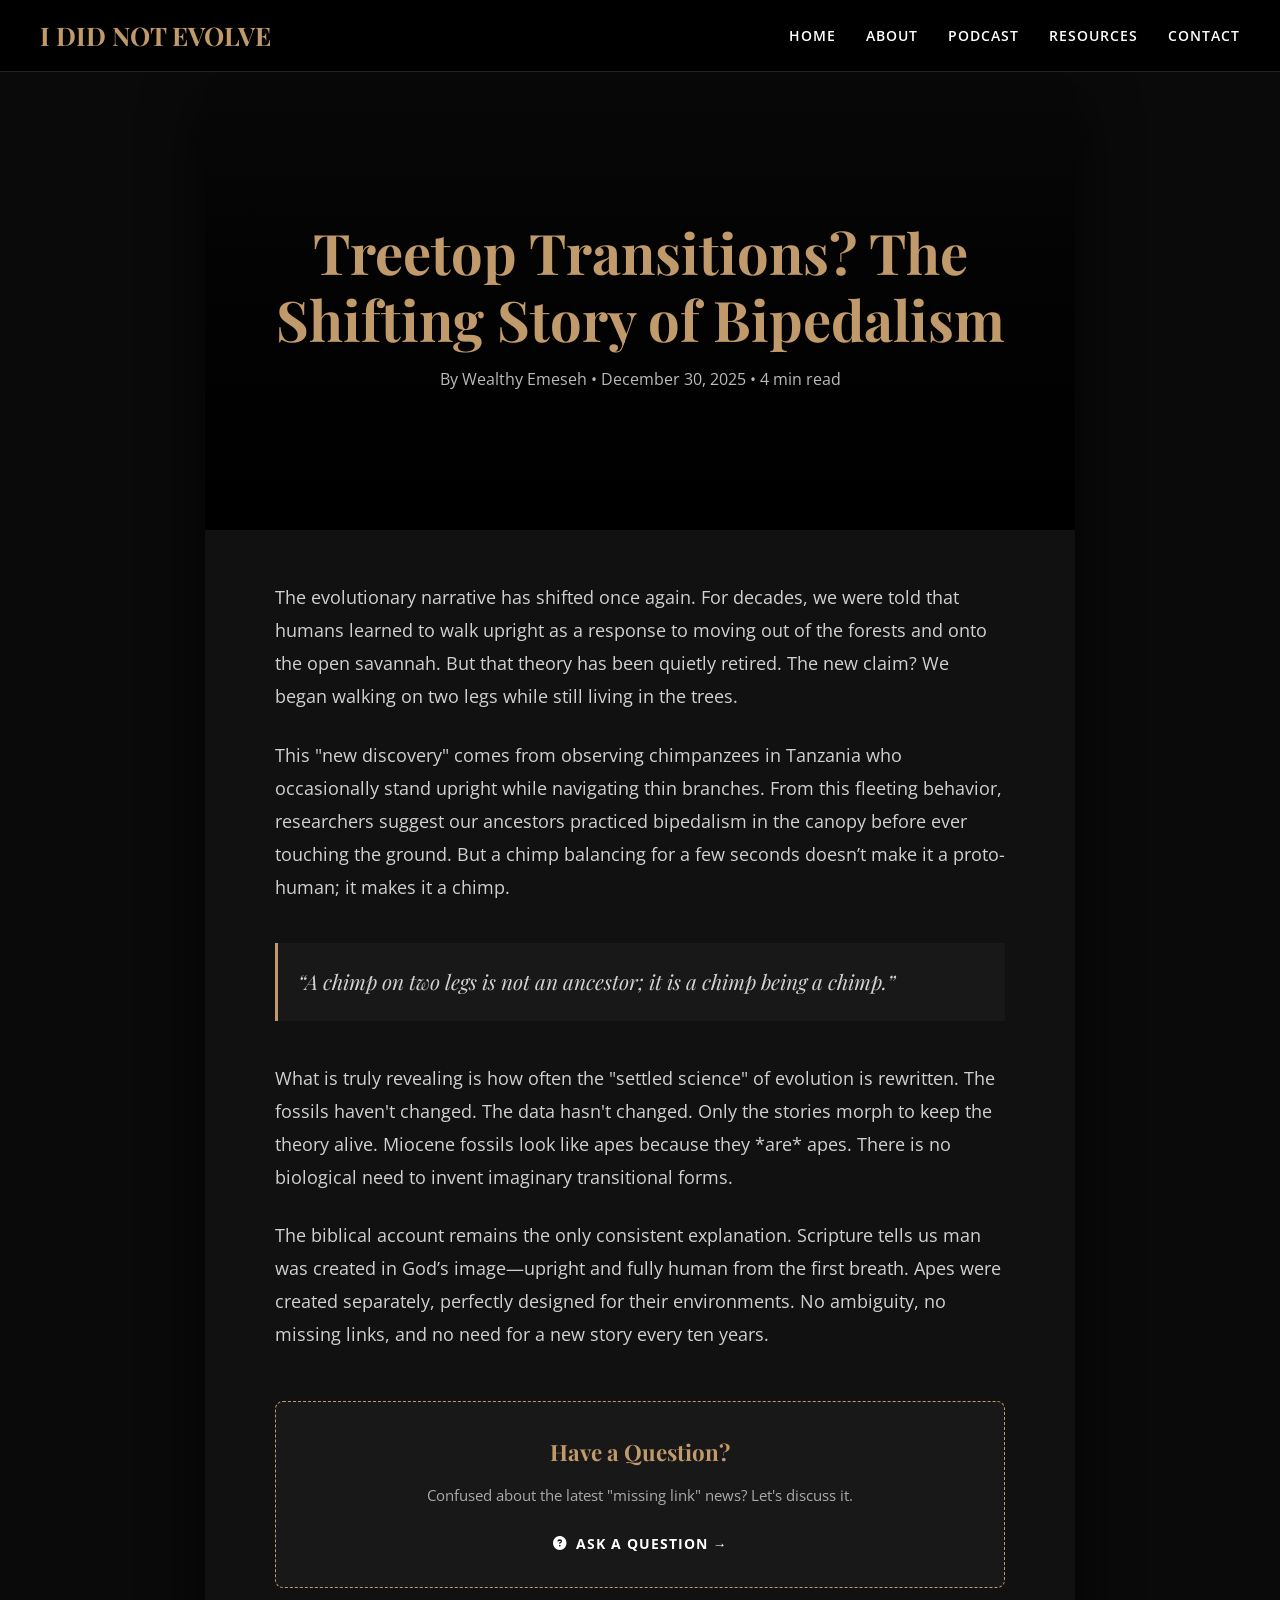
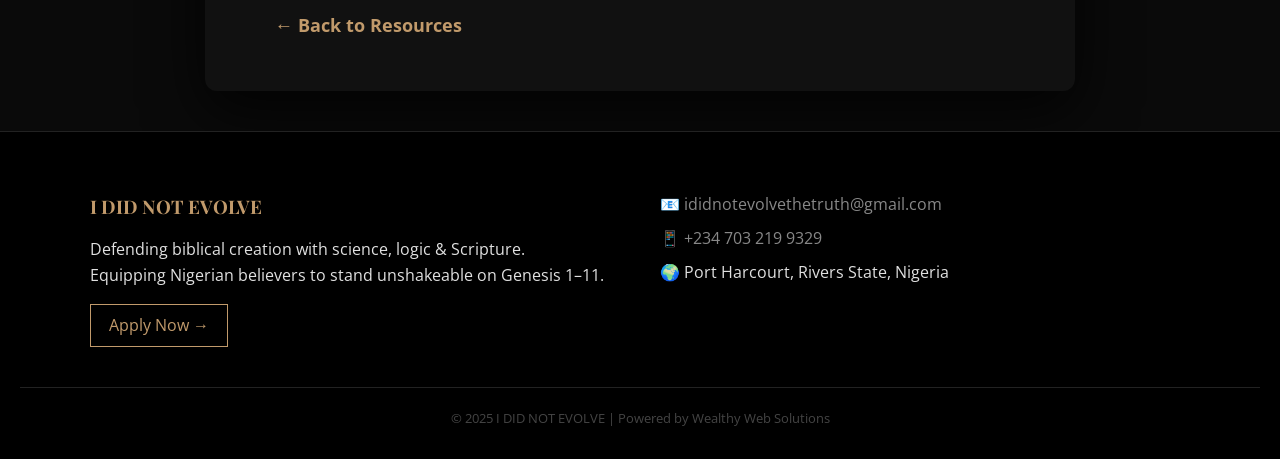
<file: articles/treetop-transitions.html>
<!DOCTYPE html>
<html lang="en">
<head>
    <meta charset="UTF-8">
    <meta name="viewport" content="width=device-width, initial-scale=1.0">
    <title>The Moral Borrower: Why Atheism Needs God | I DID NOT EVOLVE</title>
    <link href="https://fonts.googleapis.com/css2?family=Playfair+Display:wght@700;900&family=Open+Sans:wght@400;600&display=swap" rel="stylesheet">
    <link rel="stylesheet" href="https://cdnjs.cloudflare.com/ajax/libs/font-awesome/6.4.2/css/all.min.css">
    <style>
        /* ==================== BASE STYLES ==================== */
        * { margin: 0; padding: 0; box-sizing: border-box; }
        body { 
            background: #0a0a0a; 
            color: #e0e0e0; 
            font-family: 'Open Sans', sans-serif;
            line-height: 1.6;
            overflow-x: hidden;
        }

        /* ==================== NAVIGATION ==================== */
        .navbar {
            position: fixed; top: 0; width: 100%;
            background: rgba(0,0,0,0.95); padding: 15px 40px;
            display: flex; justify-content: space-between; align-items: center;
            z-index: 2000; backdrop-filter: blur(15px);
            border-bottom: 1px solid #222;
        }

        .logo {
            font-family: 'Playfair Display', serif; font-size: 1.6rem;
            color: #c19a6b; font-weight: 700; text-decoration: none;
        }

        .nav-links { list-style: none; display: flex; gap: 30px; }
        .nav-links a {
            color: white; text-decoration: none; font-weight: 600;
            font-size: 0.9rem; transition: 0.3s; text-transform: uppercase; letter-spacing: 1px;
        }
        .nav-links a:hover { color: #c19a6b; }

        .menu-toggle { display: none; flex-direction: column; gap: 5px; cursor: pointer; }
        .menu-toggle span { width: 25px; height: 3px; background: #c19a6b; }

        /* ==================== ARTICLE LAYOUT ==================== */
        .article-container { max-width: 900px; margin: 80px auto 40px; padding: 0 15px; }
        .single-article { background: #111; box-shadow: 0 20px 60px rgba(0,0,0,0.8); border-radius: 12px; overflow: hidden; }

        .article-hero {
            height: 450px; background-size: cover; background-position: center;
            display: flex; flex-direction: column; align-items: center;
            justify-content: center; text-align: center; padding: 30px; position: relative;
        }

        .article-hero::before {
            content: ''; position: absolute; inset: 0;
            background: linear-gradient(to bottom, rgba(0,0,0,0.3), rgba(0,0,0,0.9));
        }

        .article-hero h1 {
            font-family: 'Playfair Display', serif; font-size: clamp(1.8rem, 6vw, 3.5rem);
            color: #c19a6b; position: relative; z-index: 1; line-height: 1.2; margin-bottom: 15px;
        }

        .article-meta { font-size: 1rem; color: #bbb; position: relative; z-index: 1; }

        .article-content { padding: 50px 8%; font-size: 1.15rem; line-height: 1.8; color: #d1d1d1; }
        .article-content p { margin-bottom: 25px; }

        blockquote {
            border-left: 3px solid #c19a6b; padding: 20px; margin: 40px 0;
            background: #181818; font-family: 'Playfair Display', serif;
            font-style: italic; font-size: 1.3rem;
        }

        .back-resources {
            display: inline-block; margin-top: 20px; color: #c19a6b;
            text-decoration: none; font-weight: 700; transition: 0.3s;
        }
        .back-resources:hover { color: #fff; transform: translateX(-5px); }

        /* ==================== QUESTION BOX ==================== */
        .question-section {
            margin-top: 50px; padding: 30px; background: #181818;
            border: 1px dashed #c19a6b; border-radius: 8px; text-align: center;
        }
        .question-section h4 { font-family: 'Playfair Display', serif; color: #c19a6b; font-size: 1.4rem; margin-bottom: 10px; }
        .question-section p { font-size: 0.95rem; color: #aaa; margin-bottom: 15px; }
        .ask-link {
            display: inline-flex; align-items: center; gap: 8px; color: #fff;
            text-decoration: none; font-weight: 700; text-transform: uppercase;
            font-size: 0.85rem; letter-spacing: 1px; transition: 0.3s;
        }
        .ask-link:hover { color: #c19a6b; }

        /* ==================== FOOTER ==================== */
        .footer { background: #000; padding: 60px 20px 30px; border-top: 1px solid #222; }
        .footer-grid { max-width: 1100px; margin: 0 auto; display: grid; grid-template-columns: repeat(auto-fit, minmax(280px, 1fr)); gap: 40px; margin-bottom: 40px; }
        .footer-left h3 { color: #c19a6b; font-family: 'Playfair Display', serif; margin-bottom: 15px; }
        .join-btn {
            display: inline-block; margin-top: 15px; color: #c19a6b; border: 1px solid #c19a6b;
            padding: 8px 18px; text-decoration: none; transition: 0.3s;
        }
        .join-btn:hover { background: #c19a6b; color: #000; }
        .footer-right a { color: #888; text-decoration: none; display: block; margin-bottom: 8px; }
        .footer-bottom { text-align: center; border-top: 1px solid #222; padding-top: 20px; font-size: 0.8rem; color: #444; }

        @media (max-width: 768px) {
            .navbar { padding: 15px 20px; }
            .menu-toggle { display: flex; }
            .nav-links {
                position: fixed; right: -100%; top: 0; height: 100vh; width: 70%;
                background: #111; flex-direction: column; justify-content: center;
                align-items: center; transition: 0.4s;
            }
            .nav-links.active { right: 0; }
        }
    </style>
</head>
<body>

    <nav class="navbar">
        <a href="../index.html" class="logo">I DID NOT EVOLVE</a>
        <div class="menu-toggle" id="mobile-menu">
            <span></span><span></span><span></span>
        </div>
        <ul class="nav-links" id="nav-list">
            <li><a href="../index.html">Home</a></li>
            <li><a href="../about.html">About</a></li>
            <li><a href="../podcast.html">Podcast</a></li>
            <li><a href="../resources.html">Resources</a></li>
            <li><a href="../contact.html">Contact</a></li>
        </ul>
    </nav>
 <main class="article-container">
        <article class="single-article">
            <header class="article-hero" style="background-image: linear-gradient(rgba(0,0,0,0.4), rgba(0,0,0,0.9)), url('https://images.unsplash.com/photo-1540573133985-87b6da6d54a9?q=80&w=2070');">
                <h1>Treetop Transitions? The Shifting Story of Bipedalism</h1>
                <p class="article-meta">By Wealthy Emeseh • December 30, 2025 • 4 min read</p>
            </header>

            <div class="article-content">
                <p>The evolutionary narrative has shifted once again. For decades, we were told that humans learned to walk upright as a response to moving out of the forests and onto the open savannah. But that theory has been quietly retired. The new claim? We began walking on two legs while still living in the trees.</p>
                
                <p>This "new discovery" comes from observing chimpanzees in Tanzania who occasionally stand upright while navigating thin branches. From this fleeting behavior, researchers suggest our ancestors practiced bipedalism in the canopy before ever touching the ground. But a chimp balancing for a few seconds doesn’t make it a proto-human; it makes it a chimp.</p>

                <blockquote>
                    “A chimp on two legs is not an ancestor; it is a chimp being a chimp.”
                </blockquote>
                
                

                <p>What is truly revealing is how often the "settled science" of evolution is rewritten. The fossils haven't changed. The data hasn't changed. Only the stories morph to keep the theory alive. Miocene fossils look like apes because they *are* apes. There is no biological need to invent imaginary transitional forms.</p>

                <p>The biblical account remains the only consistent explanation. Scripture tells us man was created in God’s image—upright and fully human from the first breath. Apes were created separately, perfectly designed for their environments. No ambiguity, no missing links, and no need for a new story every ten years.</p>

                <div class="question-section">
                    <h4>Have a Question?</h4>
                    <p>Confused about the latest "missing link" news? Let's discuss it.</p>
                    <a href="../contact.html" class="ask-link"><i class="fas fa-question-circle"></i> Ask a Question →</a>
                </div>

                <a href="../resources.html" class="back-resources">← Back to Resources</a>
            </div>
        </article>
    </main>


    <footer class="footer">
        <div class="footer-grid">
            <div class="footer-left">
                <h3>I DID NOT EVOLVE</h3>
                <p>Defending biblical creation with science, logic & Scripture.<br>Equipping Nigerian believers to stand unshakeable on Genesis 1–11.</p>
                <a href="../join.html" class="join-btn">Apply Now →</a>
            </div>
            <div class="footer-right">
                <a href="mailto:ididnotevolvethetruth@gmail.com">📧 ididnotevolvethetruth@gmail.com</a>
                <a href="https://wa.me/2347032199329">📱 +234 703 219 9329</a>
                <p>🌍 Port Harcourt, Rivers State, Nigeria</p>
            </div>
        </div>
        <div class="footer-bottom">
            © 2025 I DID NOT EVOLVE | Powered by Wealthy Web Solutions
        </div>
    </footer>

    <script>
        const menuToggle = document.getElementById('mobile-menu');
        const navList = document.getElementById('nav-list');
        menuToggle.addEventListener('click', () => {
            navList.classList.toggle('active');
        });
    </script>

</body>
</html>
</file>
<file: style.css>
/* ==================== 1. BASE STYLES ==================== */
* { margin: 0; padding: 0; box-sizing: border-box; }

body { 
    background: #0a0a0a; 
    color: #e0e0e0; 
    font-family: 'Open Sans', sans-serif;
    line-height: 1.6;
    overflow-x: hidden;
}

/* ==================== 2. NAVIGATION ==================== */
.navbar {
    position: fixed;
    top: 0;
    width: 100%;
    background: rgba(0,0,0,0.95);
    padding: 15px 40px;
    display: flex;
    justify-content: space-between;
    align-items: center;
    z-index: 2000;
    backdrop-filter: blur(15px);
    border-bottom: 1px solid #222;
}

.logo {
    font-family: 'Playfair Display', serif;
    font-size: 1.6rem;
    color: #c19a6b;
    font-weight: 700;
    text-decoration: none;
}

.nav-links {
    list-style: none;
    display: flex;
    gap: 30px;
}

.nav-links a {
    color: white;
    text-decoration: none;
    font-weight: 600;
    font-size: 0.9rem;
    transition: color 0.3s;
    text-transform: uppercase;
    letter-spacing: 1px;
}

.nav-links a:hover { color: #c19a6b; }

.menu-toggle {
    display: none;
    flex-direction: column;
    gap: 5px;
    cursor: pointer;
}

.menu-toggle span {
    width: 25px; height: 3px;
    background: #c19a6b;
    transition: 0.3s;
}

/* ==================== 3. HERO SYSTEM ==================== */
.page-hero {
    text-align: center;
    padding: 80px 5%;
    background: #111;
    border-bottom: 1px solid #222;
}

/* Home-Specific Stars Class */
.page-hero.home-stars {
    padding: 120px 5% 100px;
    background: linear-gradient(rgba(0,0,0,0.7), rgba(0,0,0,0.7)), 
                url('https://images.unsplash.com/photo-1506318137071-a8e063b4bcc0?q=80&w=2070') center/cover;
    background-attachment: fixed;
}

.page-hero h1 {
    font-family: 'Playfair Display', serif;
    font-size: clamp(2.5rem, 8vw, 4.5rem);
    color: #c19a6b;
    margin-bottom: 15px;
    text-transform: uppercase;
    letter-spacing: 4px;
}

.hero-subtitle {
    font-size: clamp(1rem, 3vw, 1.3rem);
    color: #bbb;
    max-width: 800px;
    margin: 0 auto 35px;
}

.hero-btns {
    display: flex;
    gap: 20px;
    justify-content: center;
    flex-wrap: wrap;
}

.btn-coming-soon {
    background: #c19a6b;
    color: #000;
    padding: 15px 35px;
    text-decoration: none;
    font-weight: 700;
    border-radius: 50px;
    transition: 0.3s;
}

.btn-outline {
    background: transparent;
    color: #fff;
    padding: 15px 35px;
    text-decoration: none;
    font-weight: 700;
    border: 2px solid #c19a6b;
    border-radius: 50px;
    transition: 0.3s;
}

/* ==================== 4. MAIN CONTENT & CARDS ==================== */
.page-container {
    max-width: 1200px;
    margin: 100px auto 40px;
    padding: 0 15px;
}

.main-card {
    background: #111;
    box-shadow: 0 20px 60px rgba(0,0,0,0.8);
    border-radius: 12px;
    overflow: hidden;
}

.page-content { padding: 60px 5%; }

.services h2 { font-size: 2.5rem; margin-bottom: 30px; text-align: center; color: #fff; }

.cards {
    display: grid;
    grid-template-columns: repeat(auto-fit, minmax(300px, 1fr));
    gap: 20px;
}

.card-link { text-decoration: none; color: inherit; }

.card {
    height: 250px;
    border-radius: 10px;
    padding: 30px;
    display: flex;
    flex-direction: column;
    justify-content: flex-end;
    transition: transform 0.3s ease, border-color 0.3s ease;
    border: 1px solid #222;
}

.card:hover { 
    transform: translateY(-10px); 
    border-color: #c19a6b;
}

.card h3 { color: #c19a6b; margin-bottom: 10px; font-size: 1.5rem; }
.card p { font-size: 0.95rem; line-height: 1.4; }

/* ==================== 5. LATEST UPDATES ==================== */
.latest-updates { margin-top: 80px; }
.latest-updates h2 { text-align: center; margin-bottom: 10px; font-size: 2.5rem; color: #fff; }
.section-subtitle { text-align: center; color: #888; margin-bottom: 40px; }

.updates-grid {
    display: grid;
    grid-template-columns: repeat(auto-fit, minmax(300px, 1fr));
    gap: 30px;
}

.update-card {
    background: #1a1a1a;
    border-radius: 10px;
    overflow: hidden;
    transition: 0.3s;
}

.update-card:hover { background: #222; }

.update-image {
    height: 200px;
    background-size: cover;
    background-position: center;
}

.update-content { padding: 25px; }

.tag {
    background: #c19a6b; color: #000;
    padding: 3px 10px;
    font-size: 0.7rem; font-weight: 700;
    text-transform: uppercase; border-radius: 3px;
}

.date { font-size: 0.8rem; color: #666; margin: 10px 0; }
.update-content h3 { font-size: 1.2rem; margin-bottom: 10px; color: #fff; }
.update-content p { font-size: 0.9rem; color: #bbb; }

.read-more {
    color: #c19a6b; text-decoration: none;
    font-weight: 700; font-size: 0.9rem;
    display: inline-block; margin-top: 15px;
}

.view-all { text-align: center; margin-top: 50px; }
.btn-primary {
    display: inline-block;
    padding: 12px 30px;
    background: #c19a6b; color: #000;
    text-decoration: none; font-weight: 700;
    border-radius: 5px; transition: 0.3s;
}

/* ==================== 6. FOOTER ==================== */
.footer {
    background: #000;
    padding: 60px 20px 30px;
    border-top: 1px solid #222;
    margin-top: 60px;
}

.footer-grid {
    max-width: 1100px; margin: 0 auto;
    display: grid;
    grid-template-columns: repeat(auto-fit, minmax(280px, 1fr));
    gap: 40px;
}

.footer-left h3 { color: #c19a6b; font-family: 'Playfair Display', serif; margin-bottom: 15px; }
.join-btn {
    display: inline-block; margin-top: 15px;
    color: #c19a6b; border: 1px solid #c19a6b;
    padding: 8px 18px; text-decoration: none;
}

.footer-right a { color: #888; text-decoration: none; display: block; margin-bottom: 8px; }

.social-links { margin-top: 20px; display: flex; gap: 15px; }
.social-links a { font-size: 1.5rem; color: #c19a6b; transition: 0.3s; }
.social-links a:hover { color: #fff; transform: translateY(-3px); }

.footer-bottom {
    text-align: center; border-top: 1px solid #222;
    padding-top: 20px; margin-top: 40px;
    font-size: 0.8rem; color: #444;
}

/* ==================== 7. MOBILE RESPONSIVE ==================== */
@media (max-width: 768px) {
    .navbar { padding: 15px 20px; }
    .menu-toggle { display: flex; }
    .nav-links {
        position: fixed; right: -100%; top: 0;
        height: 100vh; width: 75%;
        background: #111; flex-direction: column;
        justify-content: center; align-items: center;
        transition: 0.4s;
    }
    .nav-links.active { right: 0; }
    .page-hero h1 { font-size: 2.2rem; }
}
/* ==================== ABOUT PAGE SPECIFICS ==================== */
.image-break {
    height: 400px;
    background: linear-gradient(rgba(0,0,0,0.4), rgba(0,0,0,0.4)), 
                fixed center/cover url('https://images.unsplash.com/photo-1524178232363-1fb2b075b655?ixlib=rb-4.0.3');
    display: flex; align-items: center; justify-content: center;
    position: relative; margin: 40px 0;
}
.image-break::after { 
    content: "Defending the Truth in Lecture Halls Across Nigeria"; 
    color: white; font-family: 'Playfair Display', serif; font-size: 1.5rem; 
    background: rgba(0,0,0,0.7); padding: 15px 30px; text-align: center;
}

.founder-section { padding: 80px 5%; background: #0f0f0f; }
.founder-grid { 
    display: grid; grid-template-columns: 1fr 2fr; gap: 60px; align-items: center; 
}
.founder-img { 
    width: 100%; border-radius: 20px; border: 2px solid #c19a6b; 
    filter: grayscale(30%); transition: 0.3s;
}
.founder-img:hover { filter: grayscale(0%); }
.founder-info h2 { font-family: 'Playfair Display', serif; font-size: 2.5rem; color: #c19a6b; }
.founder-tag { color: #888; font-weight: 600; text-transform: uppercase; letter-spacing: 1px; display: block; margin-bottom: 10px; }

.final-cta { text-align: center; padding: 100px 20px; background: #c19a6b; color: #000; }
.final-cta h2 { font-family: 'Playfair Display', serif; font-size: 2.5rem; margin-bottom: 20px; }
.highlight-gold { color: #c19a6b; font-weight: 700; }
/* ==================== CONTACT PAGE SPECIFICS ==================== */
.contact-grid {
    display: grid;
    grid-template-columns: 1fr 1.5fr;
    gap: 60px;
    padding: 20px 0;
}

.contact-info h2 { font-family: 'Playfair Display', serif; color: #c19a6b; font-size: 2rem; margin-bottom: 20px; }
.contact-info p { margin-bottom: 30px; color: #aaa; }

.contact-method { margin-bottom: 25px; display: flex; align-items: flex-start; gap: 15px; }
.icon-box { color: #c19a6b; font-size: 1.5rem; }
.method-text h4 { color: #fff; margin-bottom: 5px; }
.method-text a { color: #c19a6b; text-decoration: none; transition: 0.3s; }
.method-text a:hover { color: #fff; }

/* THE FORM */
.form-card { background: #1a1a1a; padding: 40px; border-radius: 15px; border: 1px solid #222; }
.form-group { margin-bottom: 20px; text-align: left; }
.form-group label { display: block; margin-bottom: 8px; color: #888; font-size: 0.9rem; }
.form-group input, .form-group textarea {
    width: 100%; padding: 15px; background: #0a0a0a; border: 1px solid #333;
    color: white; border-radius: 8px; outline: none; transition: 0.3s; font-family: inherit;
}
.form-group input:focus, .form-group textarea:focus { border-color: #c19a6b; }

.submit-btn {
    width: 100%; padding: 18px; background: #c19a6b; color: #000; border: none;
    border-radius: 8px; font-weight: 700; cursor: pointer; transition: 0.3s;
    font-size: 1rem; text-transform: uppercase; letter-spacing: 1px;
}
.submit-btn:hover { background: #fff; transform: translateY(-2px); }

@media (max-width: 868px) {
    .contact-grid { grid-template-columns: 1fr; gap: 40px; }
}
/* ==================== JOIN PAGE SPECIFICS ==================== */
.vision-box { 
    background: #111; padding: 40px; border-radius: 20px; 
    border: 1px solid #222; text-align: center; margin-bottom: 60px; 
}

.roles-grid { 
    display: grid; grid-template-columns: repeat(auto-fit, minmax(300px, 1fr)); 
    gap: 30px; margin-bottom: 80px; 
}
.role-card { 
    background: #1a1a1a; padding: 30px; border-radius: 15px; 
    border: 1px solid #222; transition: 0.3s; text-align: left;
}
.role-card:hover { border-color: #c19a6b; transform: translateY(-5px); }
.role-card h3 { color: #c19a6b; font-family: 'Playfair Display', serif; margin-bottom: 15px; }
.role-card ul { list-style: none; padding: 0; margin-top: 15px; }
.role-card ul li { margin-bottom: 10px; font-size: 0.9rem; color: #aaa; display: flex; gap: 10px; }
.role-card ul li i { color: #c19a6b; margin-top: 4px; }

/* APPLICATION FORM */
.apply-container { 
    max-width: 700px; margin: 40px auto; background: #111; 
    padding: 50px 40px; border-radius: 20px; border: 1px solid #c19a6b; 
}
.apply-container select {
    width: 100%; padding: 15px; background: #0a0a0a; border: 1px solid #333;
    color: white; border-radius: 8px; outline: none; font-family: inherit;
}
/* ==================== PODCAST PAGE SPECIFICS ==================== */
.platform-strip {
    display: flex; justify-content: center; gap: 20px; 
    flex-wrap: wrap; margin: 30px 0;
}
.platform-link {
    padding: 12px 30px; border-radius: 50px; text-decoration: none; 
    font-weight: 700; display: flex; align-items: center; gap: 10px; 
    transition: 0.3s; font-size: 0.9rem;
}
.spotify { background: #1DB954; color: #000; }
.apple { background: #fff; color: #000; }
.platform-link:hover { transform: translateY(-3px); box-shadow: 0 5px 15px rgba(255,255,255,0.1); }

.episode-list { max-width: 900px; margin: 40px auto; }
.episode-card {
    background: #1a1a1a; border-radius: 15px; padding: 25px; 
    border: 1px solid #222; display: grid; 
    grid-template-columns: 120px 1fr auto; align-items: center; 
    gap: 25px; margin-bottom: 20px; transition: 0.3s;
}
.episode-card:hover { border-color: #c19a6b; background: #222; }

.ep-cover { 
    width: 120px; height: 120px; border-radius: 10px; 
    background: #0a0a0a; border: 1px solid #c19a6b;
    display: flex; align-items: center; justify-content: center; 
    font-weight: 900; color: #c19a6b; font-family: 'Playfair Display', serif;
}
.ep-info { text-align: left; }
.ep-info h3 { font-family: 'Playfair Display', serif; font-size: 1.4rem; color: #fff; margin-bottom: 5px; }
.ep-info p { color: #888; font-size: 0.9rem; line-height: 1.5; }

.play-circle {
    width: 50px; height: 50px; border-radius: 50%; 
    background: #c19a6b; color: #000; display: flex; 
    align-items: center; justify-content: center; 
    text-decoration: none; font-size: 1.2rem; transition: 0.3s;
}
.play-circle:hover { background: #fff; transform: scale(1.1); }

@media (max-width: 768px) {
    .episode-card { grid-template-columns: 1fr; text-align: center; justify-items: center; }
    .ep-info { text-align: center; }
}
/* ==================== RESOURCES PAGE SPECIFICS ==================== */
.search-container {
    background: #111; padding: 30px; border-radius: 20px; border: 1px solid #c19a6b;
    margin: -60px auto 40px; position: relative; z-index: 10; width: 90%; max-width: 800px;
}
.search-bar {
    width: 100%; padding: 15px 20px; background: #0a0a0a; border: 1px solid #333;
    border-radius: 10px; color: white; font-size: 1rem; margin-bottom: 20px; outline: none;
}
.search-bar:focus { border-color: #c19a6b; }

.filter-btns { display: flex; gap: 10px; flex-wrap: wrap; justify-content: center; }
.filter-btn {
    padding: 6px 18px; background: transparent; border: 1px solid #444; color: #fff;
    border-radius: 50px; cursor: pointer; font-size: 0.85rem; transition: 0.3s;
}
.filter-btn.active, .filter-btn:hover { background: #c19a6b; border-color: #c19a6b; color: #000; font-weight: 700; }

.resource-grid { 
    display: grid; grid-template-columns: repeat(auto-fit, minmax(280px, 1fr)); 
    gap: 25px; margin-top: 40px; 
}
.res-card {
    background: #1a1a1a; border-radius: 15px; overflow: hidden; 
    border: 1px solid #222; transition: 0.4s; display: flex; flex-direction: column;
}
.res-card.hidden { display: none; }
.res-card:hover { transform: translateY(-8px); border-color: #c19a6b; }

.res-image { height: 180px; background-size: cover; background-position: center; position: relative; }
.res-tag { 
    position: absolute; top: 12px; left: 12px; background: #c19a6b; color: #000;
    padding: 3px 10px; font-size: 0.7rem; font-weight: 800; border-radius: 4px; text-transform: uppercase;
}
.res-content { padding: 20px; flex-grow: 1; text-align: left; }
.res-content h3 { font-family: 'Playfair Display', serif; color: #fff; font-size: 1.25rem; margin-bottom: 10px; }
.res-content p { color: #888; font-size: 0.9rem; margin-bottom: 15px; line-height: 1.5; }
.res-action { text-decoration: none; color: #c19a6b; font-weight: 700; font-size: 0.9rem; transition: 0.3s; }
.res-action:hover { color: #fff; }

#noResults { text-align: center; padding: 40px; color: #555; display: none; }
</file>
